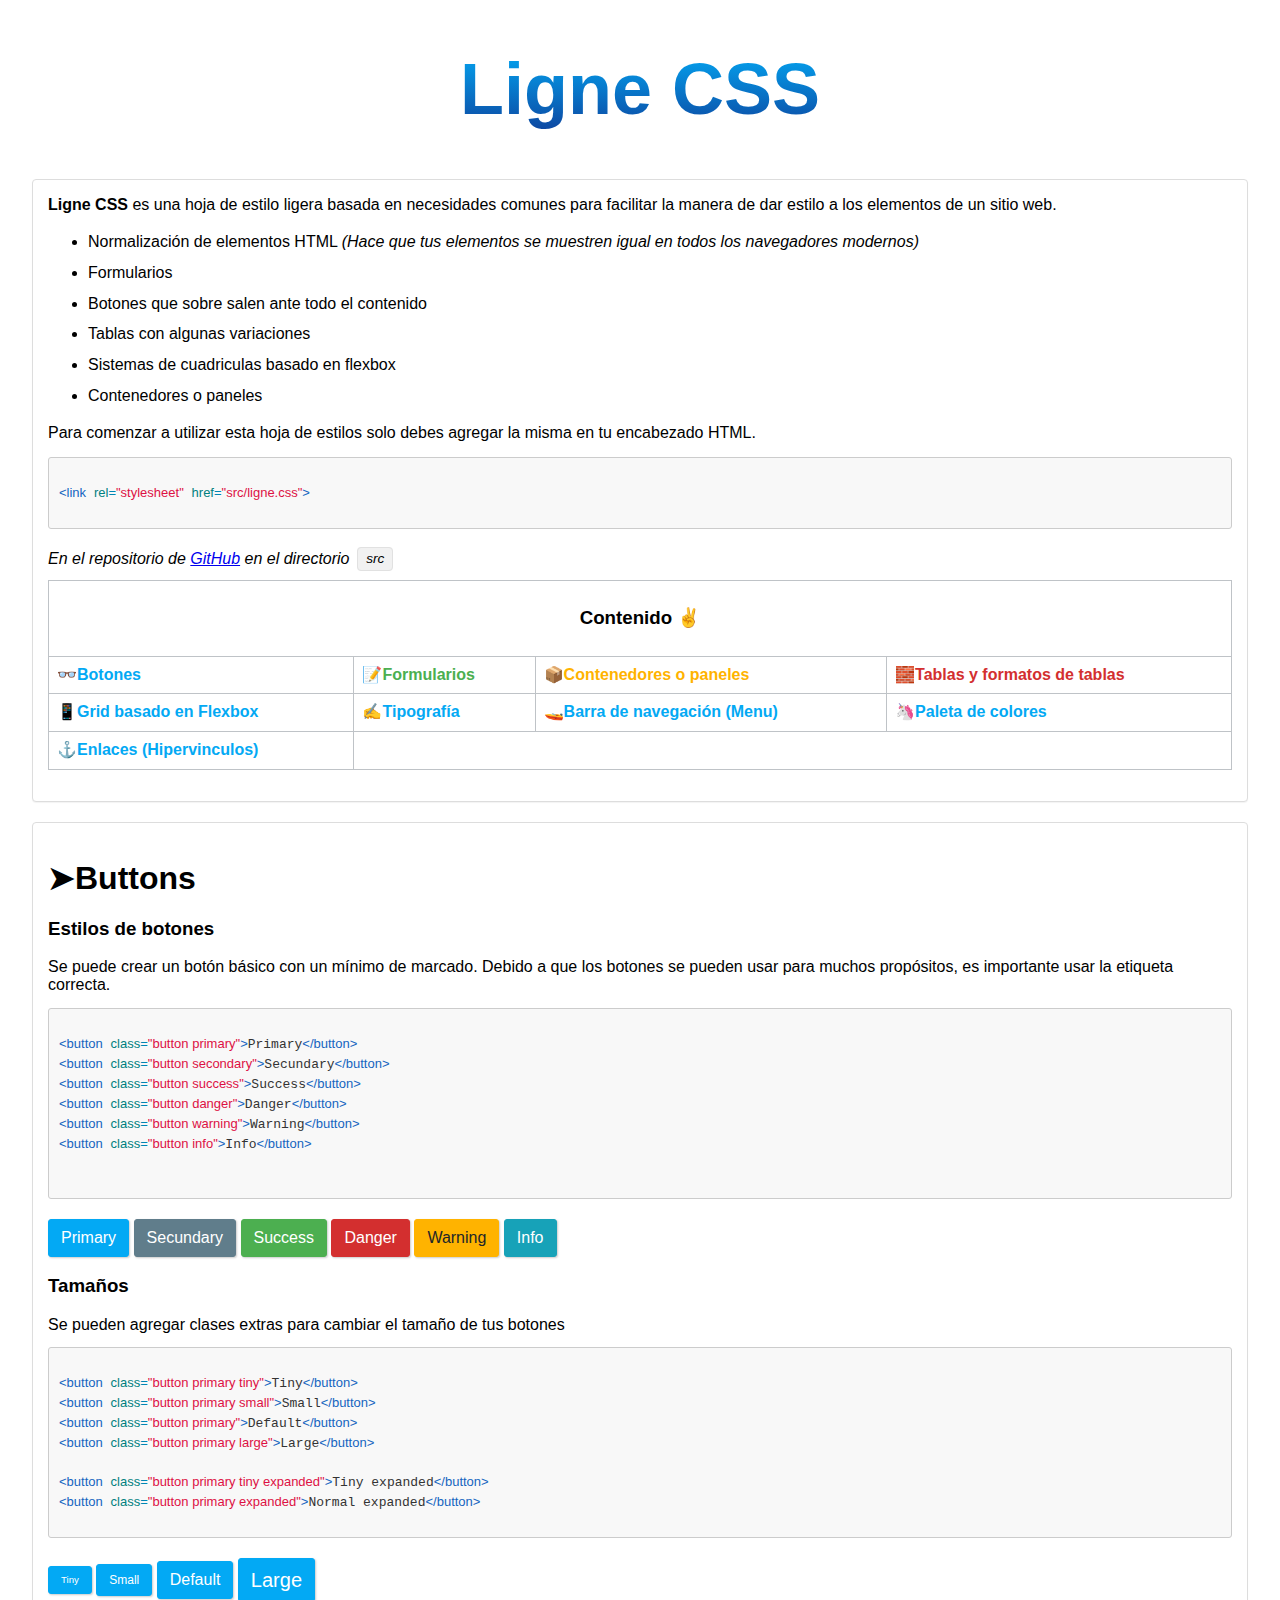
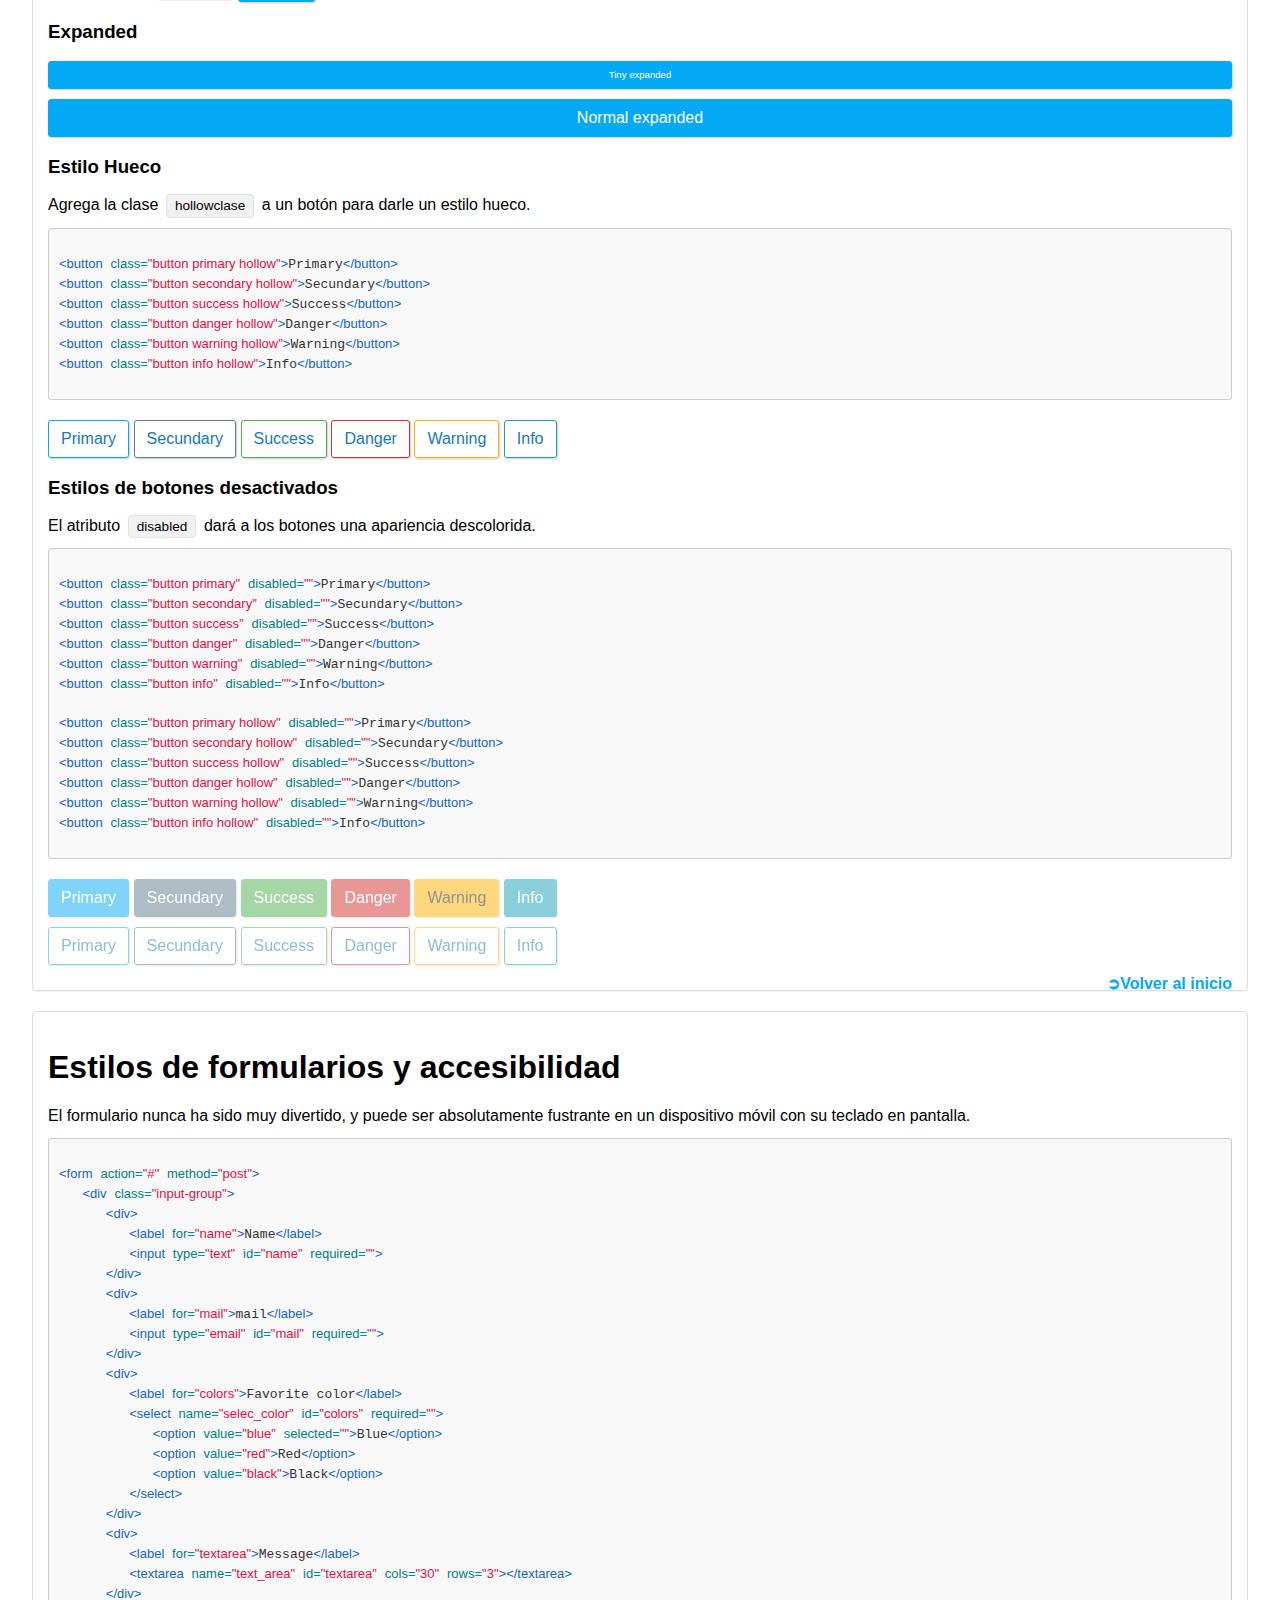
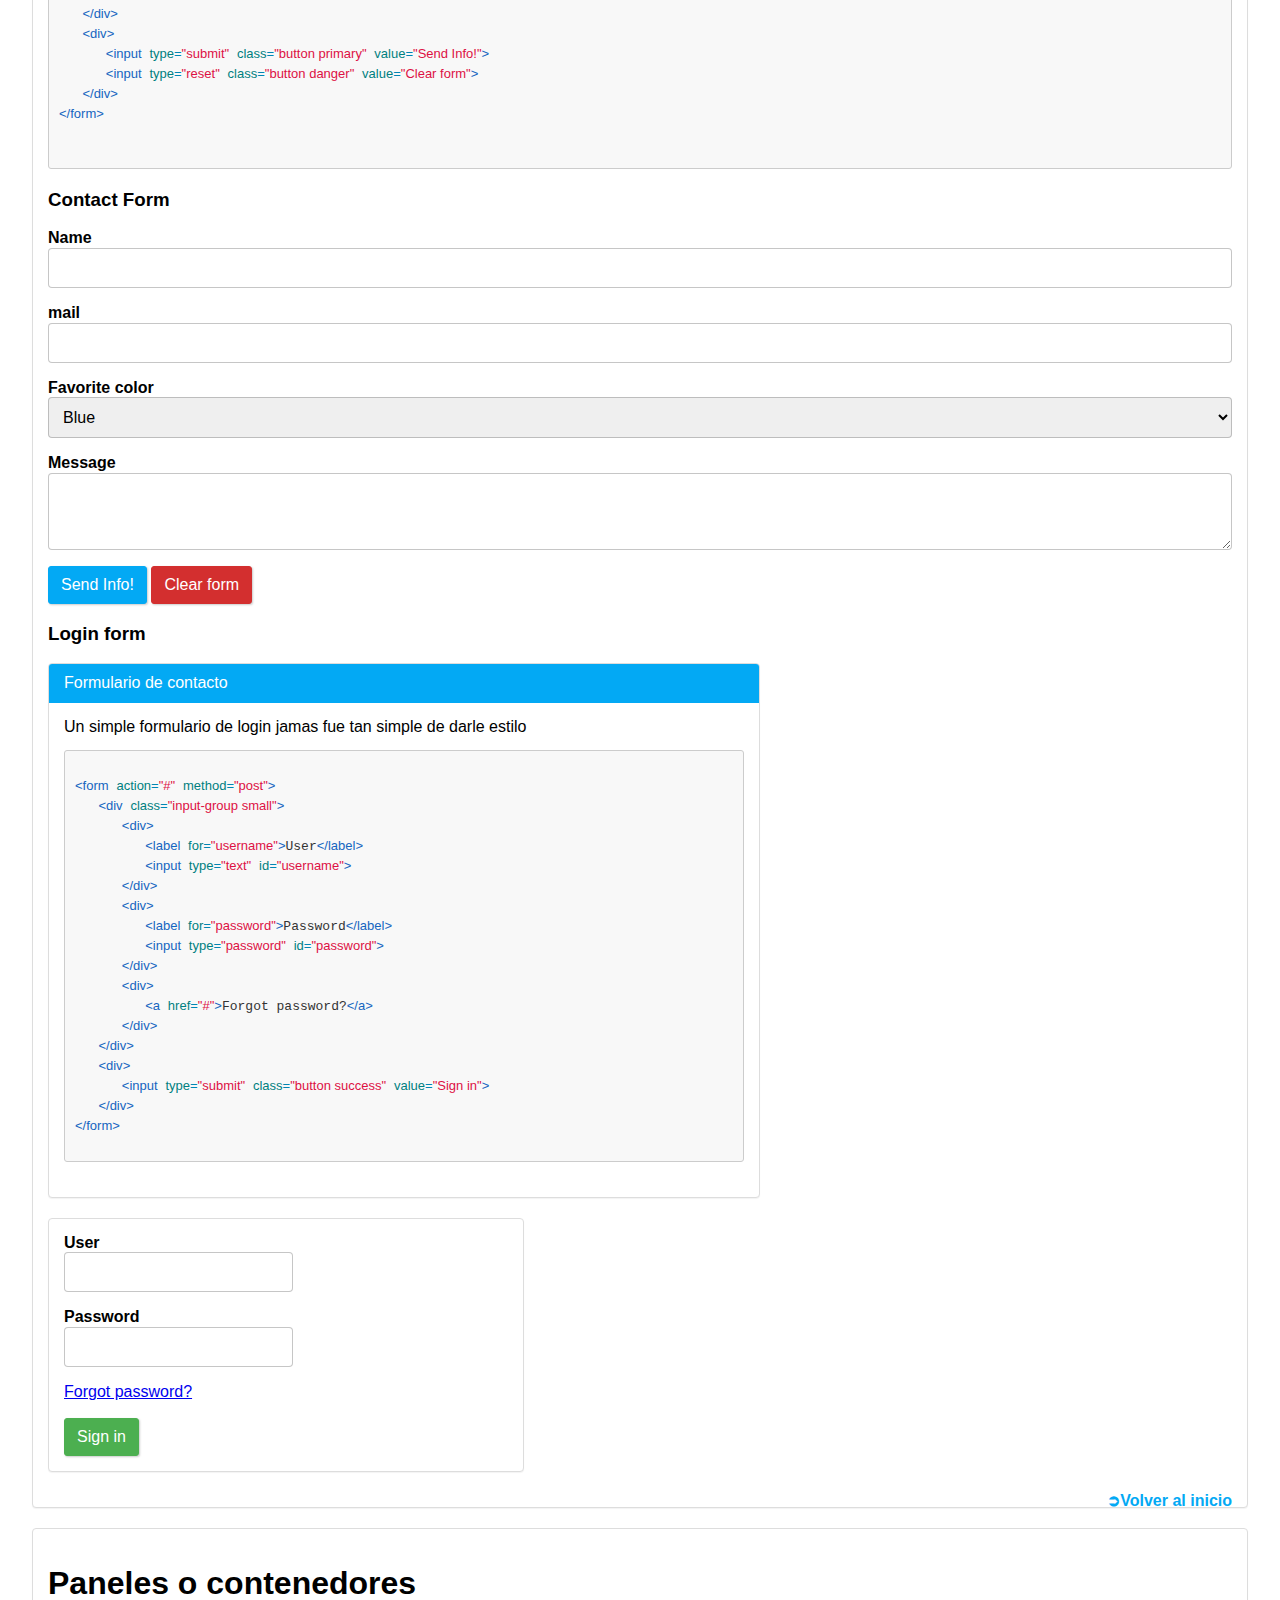
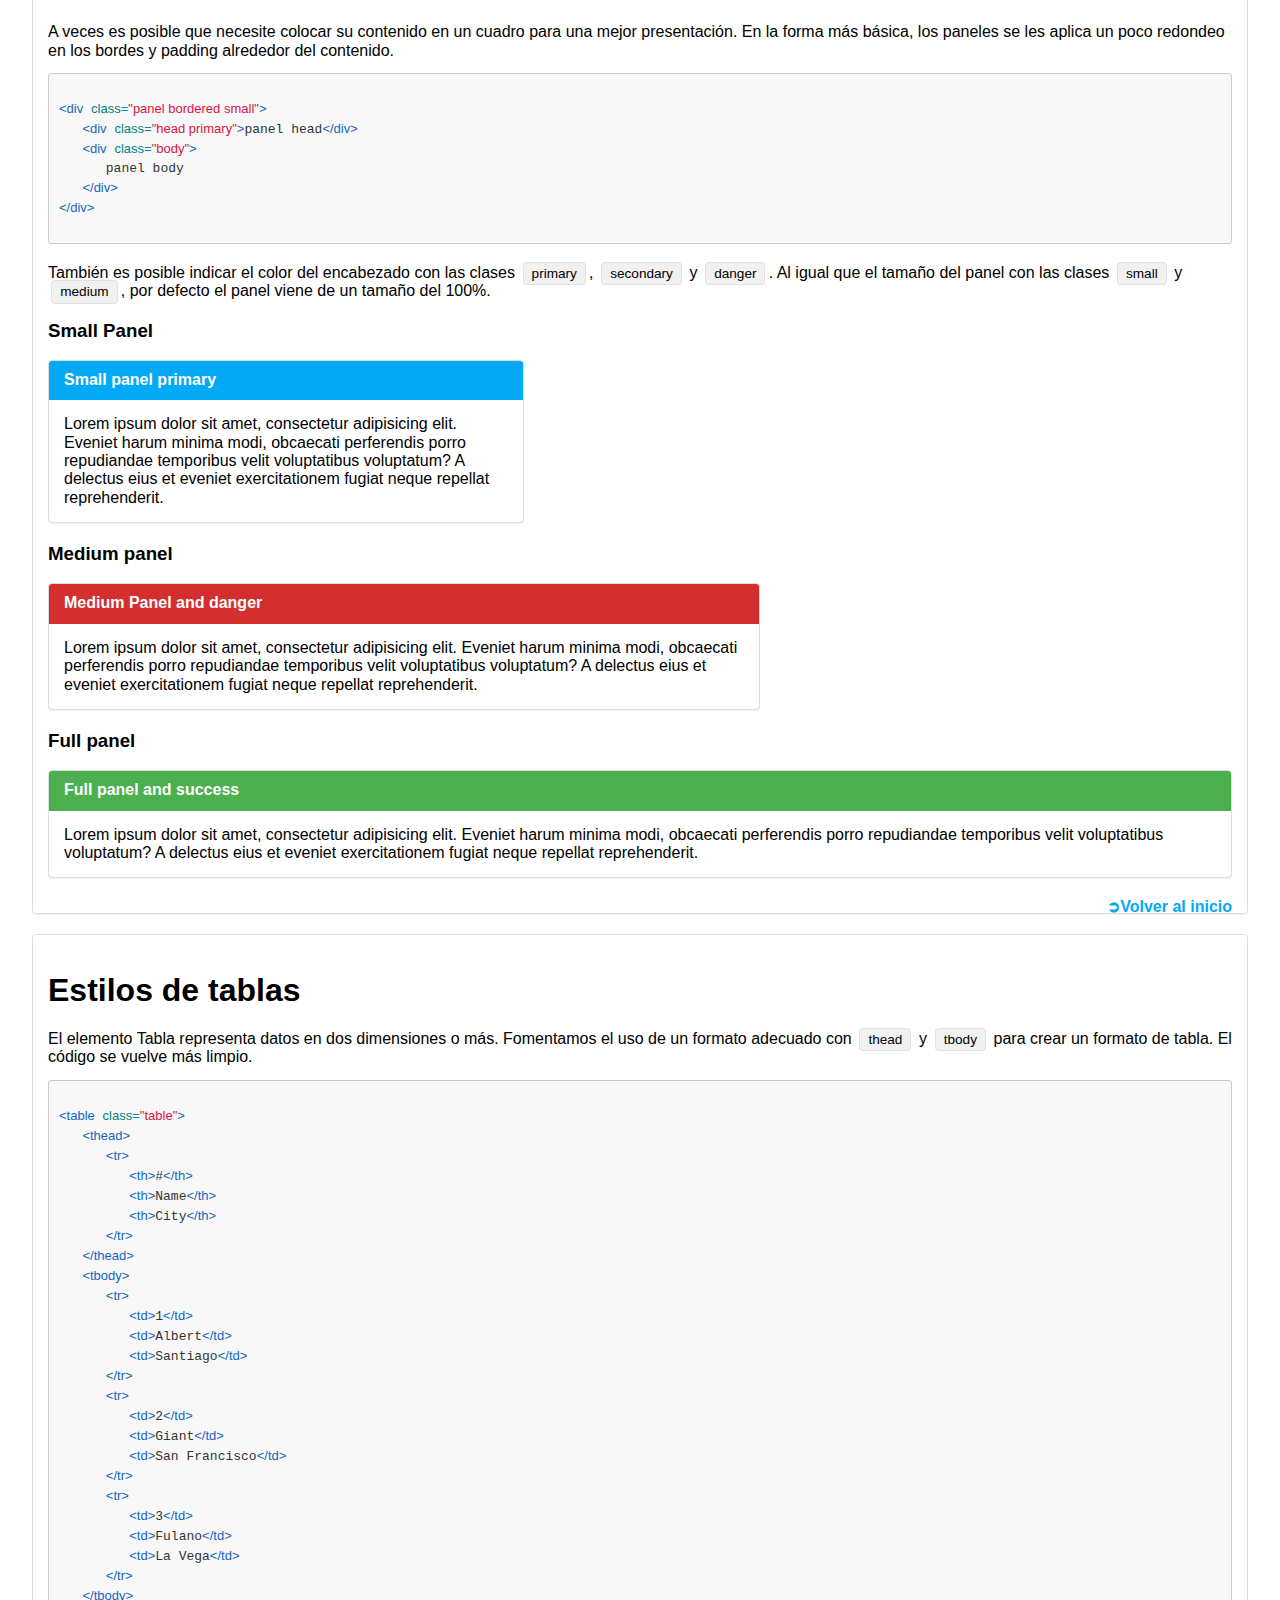
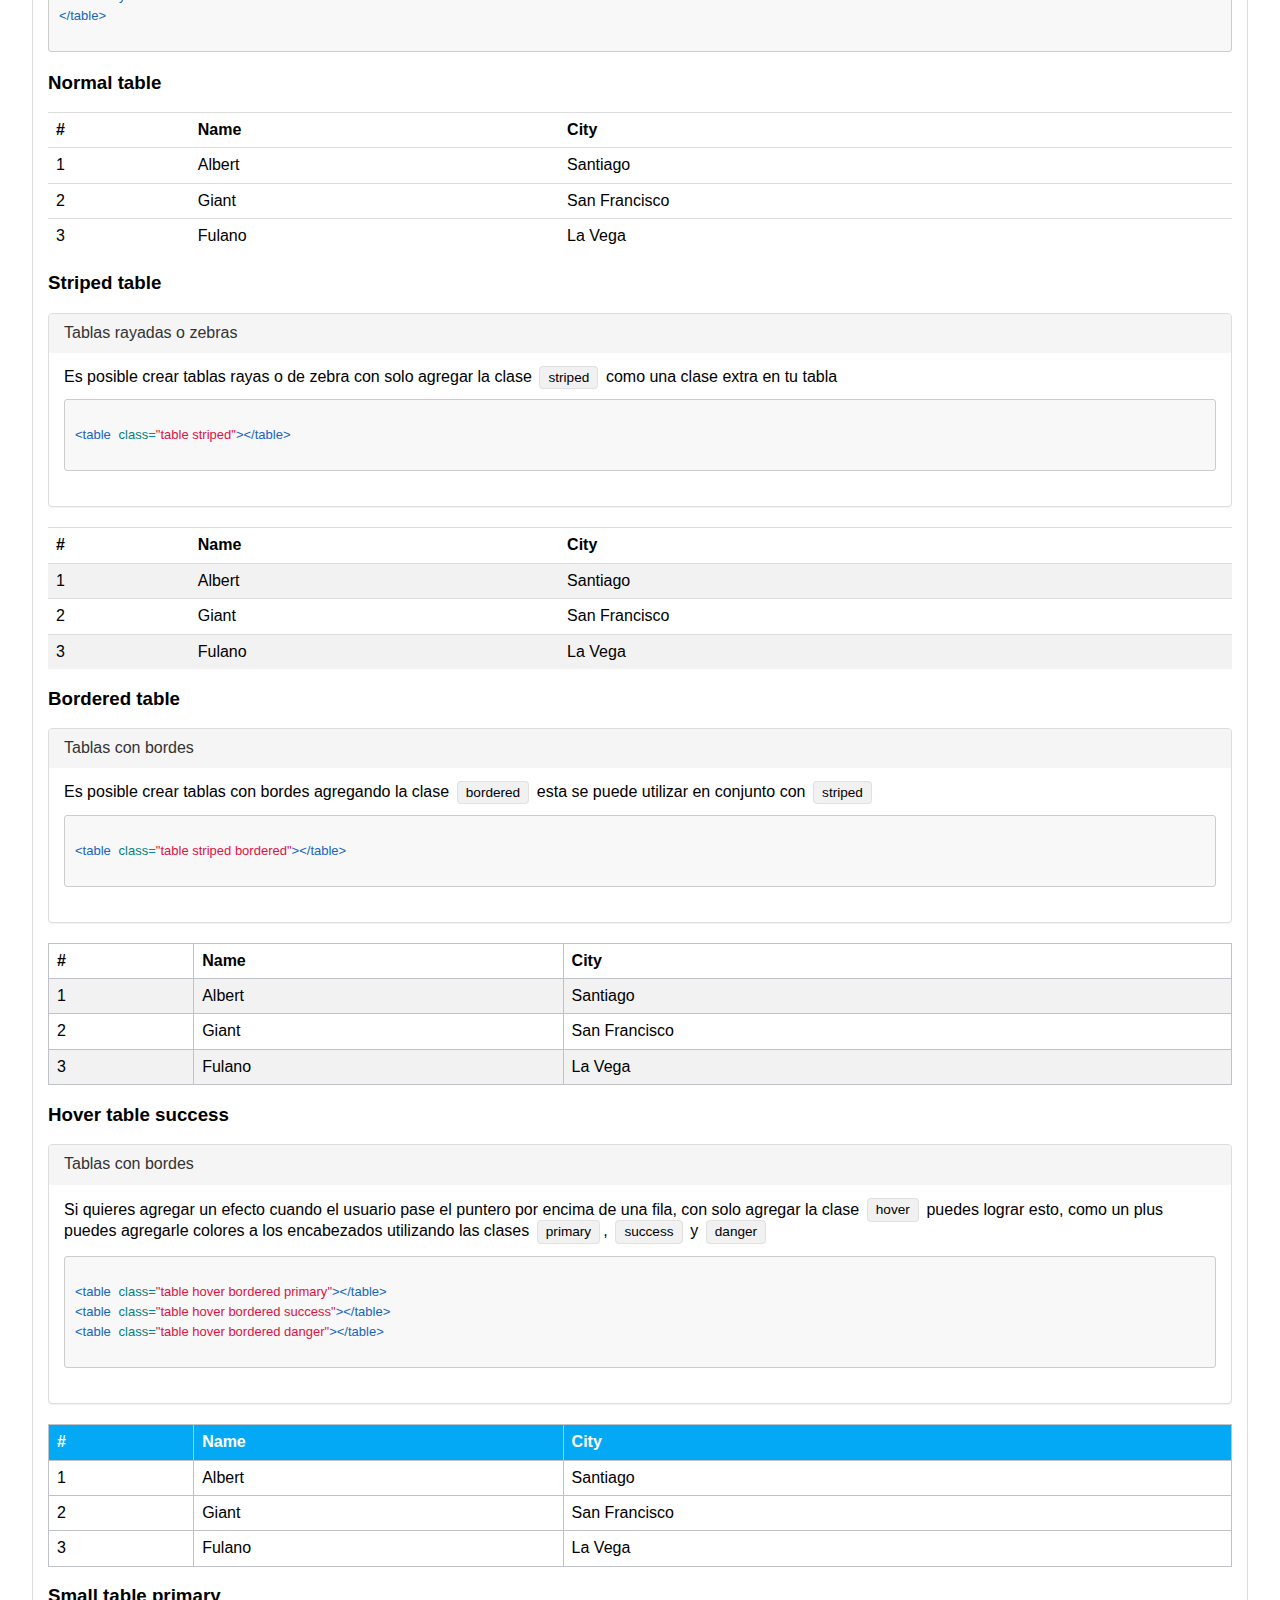
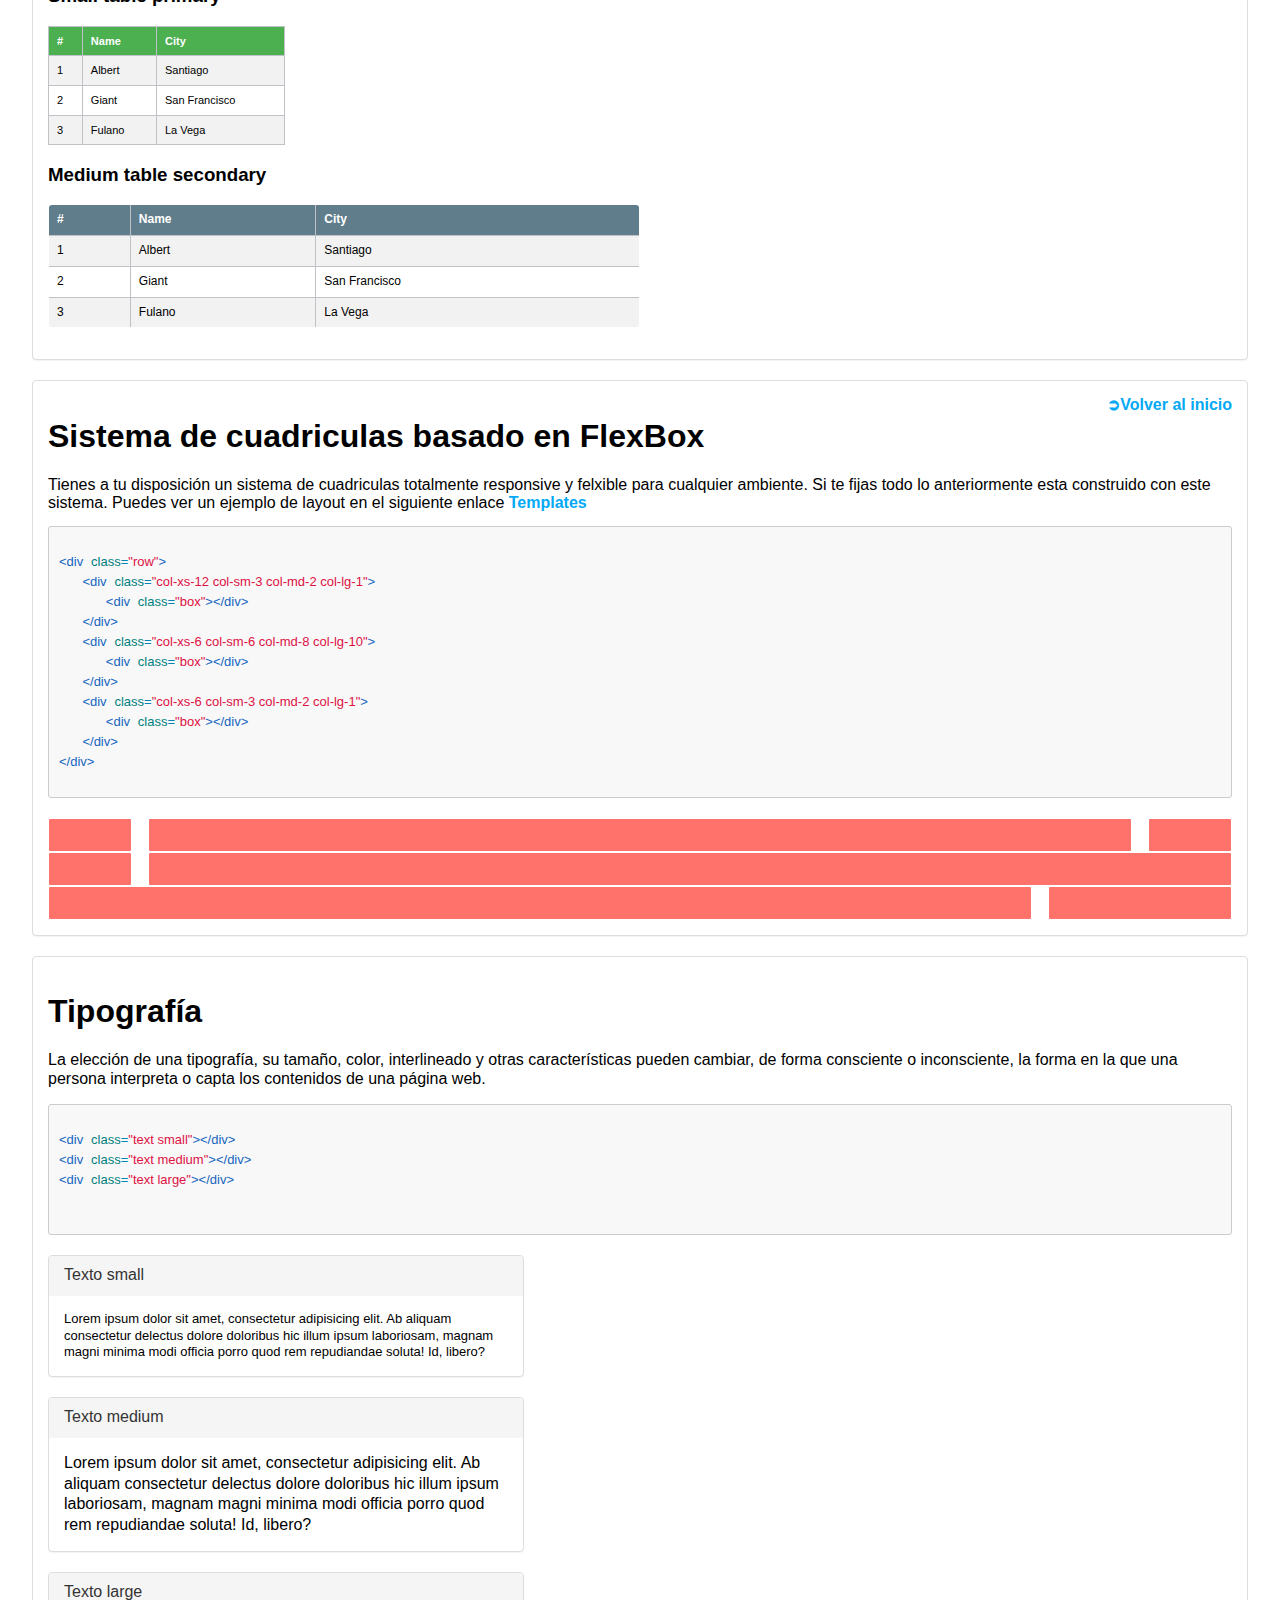
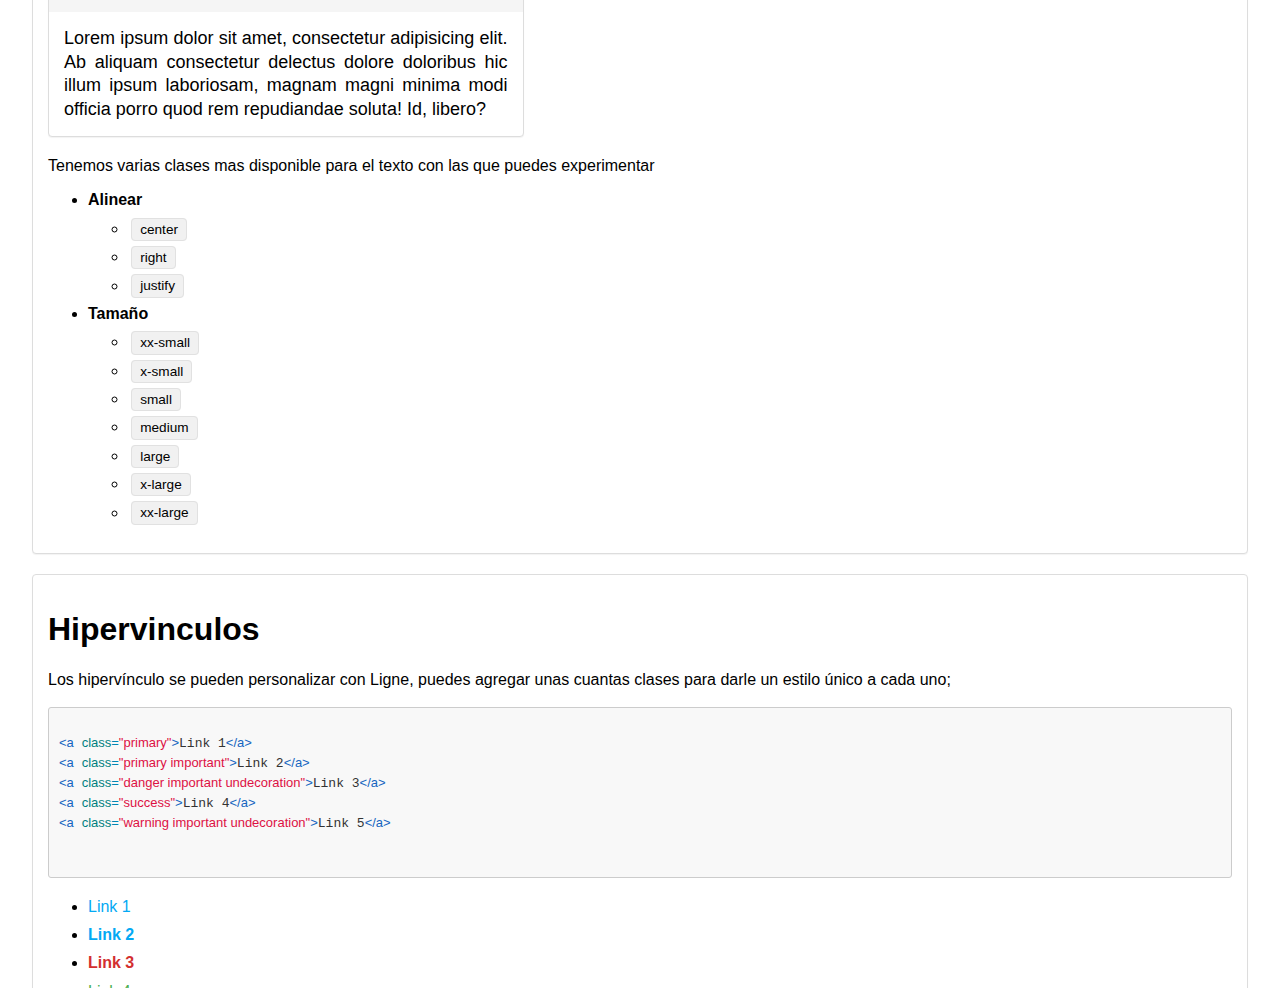
<file: index.html>
<!DOCTYPE html>
<html lang="es">
<head>
    <meta name="viewport" content="width=device-width, initial-scale=0.5">
    <meta charset="UTF-8">
    <title>Ligne CSS</title>
    <link rel="stylesheet" href="src/ligne.css?v1.3">
    <!-- Rainbow -->
    <link rel="stylesheet" href="extra/style.css">
    <script src="extra/rainbow-custom.min.js"></script>
    <script src="extra/html.js"></script>
    <style>
        /*Esto es solo para la demo, no se incluye en la libreria y tampoco es necesario hacerlo*/

        * {
            font-family: Verdana,sans-serif;
        }
        div.margin{
            margin: 10px auto;
        }
        .demo1grid .box,.box-row {
            position: relative;
            box-sizing: border-box;
            min-height: 1rem;
            margin-bottom: 0;
            background: #ff726b;
            border: 1px solid #FFF;
            border-radius: 2px;
            overflow: hidden;
            text-align: center;
            color: #fff;
        }
        .demo1grid .box-row {
            margin-bottom: 1rem;
        }
        .demo1grid .box, .box-row {
            padding: 1rem;
        }
        a.credit,a.credit:visited,a.credit:hover{
            color: tomato;
            text-decoration: none;
            font-weight: bold;
        }
        ul li{
            margin: 10px auto;
        }
    </style>
</head>
<body>
<div class="container">
    <div class="row center-lg">
        <div class="col-lg-12">
            <div class="box">
                <h1 class="gradient">Ligne CSS</h1>
            </div>
        </div>
    </div>
    <div class="panel bordered">
        <div class="body text medium">
            <strong>Ligne CSS</strong> es una hoja de estilo ligera basada en necesidades comunes para facilitar la manera de dar estilo a los elementos de un sitio web.
            <ul>
                <li>
                    Normalización de elementos HTML <em>(Hace que tus elementos se muestren igual en todos los navegadores modernos)</em>
                </li>
                <li>
                    Formularios
                </li>
                <li>
                    Botones que sobre salen ante todo el contenido
                </li>
                <li>
                    Tablas con algunas variaciones
                </li>
                <li>
                    Sistemas de cuadriculas basado en flexbox
                </li>
                <li>
                    Contenedores o paneles
                </li>
            </ul>
            <div>
                Para comenzar a utilizar esta hoja de estilos solo debes agregar la misma en tu encabezado HTML.
                <pre>
<code data-language="html">
<link rel="stylesheet" href="src/ligne.css">
</code>
</pre>
                <em>En el repositorio de <a href="https://github.com/itsalb3rt/lignecss">GitHub</a> en el directorio <span class="code">src</span></em>
            </div>
            <div id="content_table" class="margin">
                <table class="table bordered">
                    <thead>
                    <th colspan="7" class="text center"><h3>Contenido &#9996;</h3></th>
                    </thead>
                    <tbody>
                    <tr>
                        <td><a href="#buttons_example" class="primary undecoration important">👓Botones</a></td>
                        <td><a href="#form_example" class="success undecoration important">📝Formularios</a></td>
                        <td><a href="#panels_example" class="warning undecoration important">📦Contenedores o paneles</a></td>
                        <td><a href="#table_example"class="danger undecoration important">🧱Tablas y formatos de tablas</a></td>
                    </tr>
                    <tr>
                        <td><a href="#grid_example"class="primary undecoration important">📱Grid basado en Flexbox</a></td>
                        <td><a href="#tipografia"class="primary undecoration important">&Tab;&#9997;Tipografía</a></td>
                        <td><a href="barras_navegacion.html" class="primary undecoration important">🚤Barra de navegación (Menu)</a></td>
                        <td><a href="color_palette.html" class="primary undecoration important">🦄Paleta de colores</a></td>
                    </tr>
                    <tr>
                        <td>
                            <a href="#hipervinculos" class="primary undecoration important">⚓Enlaces (Hipervinculos)</a>                            
                        </td>
                    </tr>
                    </tbody>
                </table>
            </div>
        </div>
    </div>

<!--botones-->
                <div class="panel bordered buttons">
                    <div class="body">
                        <div>
                            <h1 id="buttons_example">&#10148;Buttons</h1>
                            <div class="normal">
                                <div>
                                    <div>
                                        <h3 >Estilos de botones</h3>
                                        <div>
                                            Se puede crear un botón básico con un mínimo de marcado. Debido a que los botones se pueden usar para muchos propósitos, es importante usar la etiqueta correcta.
                                            <pre>
 <code data-language="html">
<button class="button primary">Primary</button>
<button class="button secondary">Secundary</button>
<button class="button success">Success</button>
<button class="button danger">Danger</button>
<button class="button warning">Warning</button>
<button class="button info">Info</button>
</code>
                            </pre>
                                        </div>
                                    </div>
                                </div>
                                <div>
                                    <button class="button primary">Primary</button>
                                    <button class="button secondary">Secundary</button>
                                    <button class="button success">Success</button>
                                    <button class="button danger">Danger</button>
                                    <button class="button warning">Warning</button>
                                    <button class="button info">Info</button>
                                </div>
                            </div>
                            
                            <div class="size">
                                <div >
                                    <h3 >Tamaños</h3>
                                    <div >
                                        Se pueden agregar clases extras para cambiar el tamaño de tus botones
                                        <pre>
<code data-language="html">
<button class="button primary tiny">Tiny</button>
<button class="button primary small">Small</button>
<button class="button primary">Default</button>
<button class="button primary large">Large</button>

<button class="button primary tiny expanded">Tiny expanded</button>
<button class="button primary expanded">Normal expanded</button>
</code>
</pre>
                                    </div>
                                </div>
                                <div>
                                    <div>
                                        <button class="button primary tiny">Tiny</button>
                                        <button class="button primary small">Small</button>
                                        <button class="button primary">Default</button>
                                        <button class="button primary large">Large</button>
                                    </div>
                                    <div>
                                        <h3>Expanded</h3>
                                        <div class="margin">
                                            <button class="button primary tiny expanded">Tiny expanded</button>
                                        </div>
                                        <div class="margin">
                                            <button class="button primary expanded">Normal expanded</button>
                                        </div>
                                    </div>
                                </div>
                            </div>
                            
                            <div class="hollowbuttons">
                                <div>
                                    <h3>Estilo Hueco</h3>
                                    <div>
                                        Agrega la clase <span class="code">hollowclase</span> a un botón para darle un estilo hueco.
                                        <pre>
<code data-language="html">
<button class="button primary hollow">Primary</button>
<button class="button secondary hollow">Secundary</button>
<button class="button success hollow">Success</button>
<button class="button danger hollow">Danger</button>
<button class="button warning hollow">Warning</button>
<button class="button info hollow">Info</button>
</code>
</pre>
                                    </div>
                                </div>
                                <div>
                                    <button class="button primary hollow">Primary</button>
                                    <button class="button secondary hollow">Secundary</button>
                                    <button class="button success hollow">Success</button>
                                    <button class="button danger hollow">Danger</button>
                                    <button class="button warning hollow">Warning</button>
                                    <button class="button info hollow">Info</button>
                                </div>
                            </div>

                            <div class="disabledbuttons">
                                <div>
                                    <h3>Estilos de botones desactivados</h3>
                                    <div >
                                        El atributo <span class="code">disabled</span> dará a los botones una apariencia descolorida.
                                        <pre>
<code data-language="html">
<button class="button primary" disabled>Primary</button>
<button class="button secondary" disabled>Secundary</button>
<button class="button success" disabled>Success</button>
<button class="button danger" disabled>Danger</button>
<button class="button warning" disabled>Warning</button>
<button class="button info" disabled>Info</button>

<button class="button primary hollow" disabled>Primary</button>
<button class="button secondary hollow" disabled>Secundary</button>
<button class="button success hollow" disabled>Success</button>
<button class="button danger hollow" disabled>Danger</button>
<button class="button warning hollow" disabled>Warning</button>
<button class="button info hollow" disabled>Info</button>
</code>
</pre>
                                    </div>
                                </div>
                                <div class="margin">
                                    <button class="button primary" disabled>Primary</button>
                                    <button class="button secondary" disabled>Secundary</button>
                                    <button class="button success" disabled>Success</button>
                                    <button class="button danger" disabled>Danger</button>
                                    <button class="button warning" disabled>Warning</button>
                                    <button class="button info" disabled>Info</button>
                                </div>
                                <div class="margin">
                                    <button class="button primary hollow" disabled>Primary</button>
                                    <button class="button secondary hollow" disabled>Secundary</button>
                                    <button class="button success hollow" disabled>Success</button>
                                    <button class="button danger hollow" disabled>Danger</button>
                                    <button class="button warning hollow" disabled>Warning</button>
                                    <button class="button info hollow" disabled>Info</button>
                                </div>
                            </div>
                            <div class="right">
                                <a href="#content_table" class="primary undecoration important">&#10162;Volver al inicio</a>
                            </div>
                        </div>
                    </div>
                </div>

<!--formularios-->
                <div id="form_example" class="panel bordered form-examples">
                    <div class="body">
                        <div>
                            <div>
                                <h1 >Estilos de formularios y accesibilidad</h1>
                                <div>
                                    El formulario nunca ha sido muy divertido, y puede ser absolutamente fustrante en un dispositivo móvil con su teclado en pantalla.
                                    <pre>
                                <code data-language="html">
<form action="#" method="post">
   <div class="input-group">
      <div>
         <label for="name">Name</label>
         <input type="text" id="name" required>
      </div>
      <div>
         <label for="mail">mail</label>
         <input type="email" id="mail" required>
      </div>
      <div>
         <label for="colors">Favorite color</label>
         <select name="selec_color" id="colors" required>
            <option value="blue" selected>Blue</option>
            <option value="red">Red</option>
            <option value="black">Black</option>
         </select>
      </div>
      <div>
         <label for="textarea">Message</label>
         <textarea name="text_area" id="textarea" cols="30" rows="3"></textarea>
      </div>
   </div>
   <div>
      <input type="submit" class="button primary" value="Send Info!">
      <input type="reset" class="button danger" value="Clear form">
   </div>
</form>
                                </code>
                            </pre>
                                </div>
                            </div>
                            <div class="form1">
                                <h3>Contact Form</h3>
                                <form action="#" method="post">
                                    <div class="input-group">
                                        <div>
                                            <label for="name">Name</label>
                                            <input type="text" id="name" required>
                                        </div>
                                        <div>
                                            <label for="mail">mail</label>
                                            <input type="email" id="mail" required>
                                        </div>
                                        <div>
                                            <label for="colors">Favorite color</label>
                                            <select name="selec_color" id="colors" required>
                                                <option value="blue" selected>Blue</option>
                                                <option value="red">Red</option>
                                                <option value="black">Black</option>
                                            </select>
                                        </div>
                                        <div>
                                            <label for="textarea">Message</label>
                                            <textarea name="text_area" id="textarea" cols="30" rows="3"></textarea>
                                        </div>
                                    </div>
                                    <div>
                                        <input type="submit" class="button primary" value="Send Info!">
                                        <input type="reset" class="button danger" value="Clear form">
                                    </div>
                                </form>
                            </div>
                            <div class="form2">
                                <h3>Login form</h3>
                                <div class="panel bordered medium">
                                    <div class="head primary">Formulario de contacto</div>
                                    <div class="body">
                                        Un simple formulario de login jamas fue tan simple de darle estilo
                                        <pre>
<code data-language="html">
<form action="#" method="post">
   <div class="input-group small">
      <div>
         <label for="username">User</label>
         <input type="text" id="username">
      </div>
      <div>
         <label for="password">Password</label>
         <input type="password" id="password">
      </div>
      <div>
         <a href="#">Forgot password?</a>
      </div>
   </div>
   <div>
      <input type="submit" class="button success" value="Sign in">
   </div>
</form>
</code>
</pre>
                                    </div>
                                </div>
                                <div class="panel bordered small">
                                    <div class="body">
                                        <form action="#" method="post">
                                            <div class="input-group small">
                                                <div>
                                                    <label for="username">User</label>
                                                    <input type="text" id="username">
                                                </div>
                                                <div>
                                                    <label for="password">Password</label>
                                                    <input type="password" id="password">
                                                </div>
                                                <div>
                                                    <a href="#">Forgot password?</a>
                                                </div>
                                            </div>
                                            <div>
                                                <input type="submit" class="button success" value="Sign in">
                                            </div>
                                        </form>
                                    </div>
                                </div>
                                <div class="right">
                                    <a href="#content_table" class="primary undecoration important">&#10162;Volver al inicio</a>
                                </div>
                            </div>
                        </div>
                    </div>
                </div>

<!--paneles y contenedores-->
                <div id="panels_example" class="panel bordered panels">
                    <div class="body">
                        <div>
                            <div>
                                <h1 >Paneles o contenedores</h1>
                                <div>
                                    A veces es posible que necesite colocar su contenido en un cuadro para una mejor presentación. En la forma más básica, los paneles se les aplica un poco redondeo en los bordes y padding alrededor del contenido.
                                    <pre>
<code data-language="html">
<div class="panel bordered small">
   <div class="head primary">panel head</div>
   <div class="body">
      panel body
   </div>
</div>
</code>
</pre>
                                    También es posible indicar el color del encabezado con las clases <span class="code">primary</span>, <span class="code">secondary</span> y <span class="code">danger</span>. Al igual que el tamaño del panel con las clases <span class="code">small</span> y <span class="code">medium</span>, por defecto el panel viene de un tamaño del 100%.
                                </div>
                            </div>
                            <h3>Small Panel</h3>
                            <div>
                                <div class="panel bordered small">
                                    <div class="head primary"><strong>Small panel primary</strong></div>
                                    <div class="body">
                                        Lorem ipsum dolor sit amet, consectetur adipisicing elit. Eveniet harum minima modi, obcaecati perferendis porro repudiandae temporibus velit voluptatibus voluptatum? A delectus eius et eveniet exercitationem fugiat neque repellat reprehenderit.
                                    </div>
                                </div>
                            </div>
                            <h3>Medium panel</h3>
                            <div>
                                <div class="panel bordered medium">
                                    <div class="head danger"><strong>Medium Panel and danger</strong></div>
                                    <div class="body">
                                        Lorem ipsum dolor sit amet, consectetur adipisicing elit. Eveniet harum minima modi, obcaecati perferendis porro repudiandae temporibus velit voluptatibus voluptatum? A delectus eius et eveniet exercitationem fugiat neque repellat reprehenderit.
                                    </div>
                                </div>
                            </div>
                            <h3>Full panel</h3>
                            <div>
                                <div class="panel bordered">
                                    <div class="head success"><strong>Full panel and success</strong></div>
                                    <div class="body">
                                        Lorem ipsum dolor sit amet, consectetur adipisicing elit. Eveniet harum minima modi, obcaecati perferendis porro repudiandae temporibus velit voluptatibus voluptatum? A delectus eius et eveniet exercitationem fugiat neque repellat reprehenderit.
                                    </div>
                                </div>
                            </div>
                            <div class="right">
                                <a href="#content_table" class="primary undecoration important">&#10162;Volver al inicio</a>
                            </div>
                        </div>
                    </div>
                </div>

<!--tablas-->
                <div id="table_example" class="panel bordered table_examples">
                    <div class="body">
                            <div class="">
                                <div>
                                    <h1>Estilos de tablas</h1>
                                    <div>
                                        El elemento Tabla representa datos en dos dimensiones o más. Fomentamos el uso de un formato adecuado con <span class="code">thead</span> y <span class="code">tbody</span> para crear un formato de tabla. El código se vuelve más limpio.
                                        <pre>
<code data-language="html">
<table class="table">
   <thead>
      <tr>
         <th>#</th>
         <th>Name</th>
         <th>City</th>
      </tr>
   </thead>
   <tbody>
      <tr>
         <td>1</td>
         <td>Albert</td>
         <td>Santiago</td>
      </tr>
      <tr>
         <td>2</td>
         <td>Giant</td>
         <td>San Francisco</td>
      </tr>
      <tr>
         <td>3</td>
         <td>Fulano</td>
         <td>La Vega</td>
      </tr>
   </tbody>
</table>
</code>
</pre>
                                    </div>
                                </div>
                                <h3>Normal table</h3>
                                <div class="table1">
                                    <table class="table">
                                        <thead>
                                        <tr>
                                            <th>#</th>
                                            <th>Name</th>
                                            <th>City</th>
                                        </tr>
                                        </thead>
                                        <tbody>
                                        <tr>
                                            <td>1</td>
                                            <td>Albert</td>
                                            <td>Santiago</td>
                                        </tr>
                                        <tr>
                                            <td>2</td>
                                            <td>Giant</td>
                                            <td>San Francisco</td>
                                        </tr>
                                        <tr>
                                            <td>3</td>
                                            <td>Fulano</td>
                                            <td>La Vega</td>
                                        </tr>
                                        </tbody>
                                    </table>
                                </div>
                                <h3>Striped table</h3>
                                <div class="panel bordered">
                                    <div class="head">Tablas rayadas o zebras</div>
                                    <div class="body">
                                        Es posible crear tablas rayas o de zebra con solo agregar la clase <span class="code">striped</span> como una clase extra en tu tabla
                                        <pre>
<code data-language="html">
<table class="table striped"></table>
</code>
</pre>
                                    </div>
                                </div>
                                <div class="table2">
                                    <table class="table striped">
                                        <thead>
                                        <tr>
                                            <th>#</th>
                                            <th>Name</th>
                                            <th>City</th>
                                        </tr>
                                        </thead>
                                        <tbody>
                                        <tr>
                                            <td>1</td>
                                            <td>Albert</td>
                                            <td>Santiago</td>
                                        </tr>
                                        <tr>
                                            <td>2</td>
                                            <td>Giant</td>
                                            <td>San Francisco</td>
                                        </tr>
                                        <tr>
                                            <td>3</td>
                                            <td>Fulano</td>
                                            <td>La Vega</td>
                                        </tr>

                                        </tbody>
                                    </table>
                                </div>
                                <h3>Bordered table</h3>
                                <div class="panel bordered">
                                    <div class="head">Tablas con bordes</div>
                                    <div class="body">
                                        Es posible crear tablas con bordes agregando la clase <span class="code">bordered</span> esta se puede utilizar en conjunto con <span class="code">striped</span>
                                        <pre>
<code data-language="html">
<table class="table striped bordered"></table>
</code>
</pre>
                                    </div>
                                </div>
                                <div class="table3">
                                    <table class="table striped bordered">
                                        <thead>
                                        <tr>
                                            <th>#</th>
                                            <th>Name</th>
                                            <th>City</th>
                                        </tr>
                                        </thead>
                                        <tbody>
                                        <tr>
                                            <td>1</td>
                                            <td>Albert</td>
                                            <td>Santiago</td>
                                        </tr>
                                        <tr>
                                            <td>2</td>
                                            <td>Giant</td>
                                            <td>San Francisco</td>
                                        </tr>
                                        <tr>
                                            <td>3</td>
                                            <td>Fulano</td>
                                            <td>La Vega</td>
                                        </tr>

                                        </tbody>
                                    </table>
                                </div>
                                <h3>Hover table success</h3>
                                <div class="panel bordered">
                                    <div class="head">Tablas con bordes</div>
                                    <div class="body text">
                                        Si quieres agregar un efecto cuando el usuario pase el puntero por encima de una fila, con solo agregar la clase <span class="code">hover</span> puedes lograr esto, como un plus puedes agregarle colores a los encabezados utilizando las clases <span class="code">primary</span>, <span class="code">success</span> y <span class="code">danger</span>
                                        <pre>
<code data-language="html">
<table class="table hover bordered primary"></table>
<table class="table hover bordered success"></table>
<table class="table hover bordered danger"></table>
</code>
</pre>
                                    </div>
                                </div>
                                <div class="table4">
                                    <table class="table hover bordered primary">
                                        <thead>
                                        <tr>
                                            <th>#</th>
                                            <th>Name</th>
                                            <th>City</th>
                                        </tr>
                                        </thead>
                                        <tbody>
                                        <tr>
                                            <td>1</td>
                                            <td>Albert</td>
                                            <td>Santiago</td>
                                        </tr>
                                        <tr>
                                            <td>2</td>
                                            <td>Giant</td>
                                            <td>San Francisco</td>
                                        </tr>
                                        <tr>
                                            <td>3</td>
                                            <td>Fulano</td>
                                            <td>La Vega</td>
                                        </tr>

                                        </tbody>
                                    </table>
                                </div>
                                <h3>Small table primary</h3>
                                <div class="table5">
                                    <table class="table striped bordered small success">
                                        <thead>
                                        <tr>
                                            <th>#</th>
                                            <th>Name</th>
                                            <th>City</th>
                                        </tr>
                                        </thead>
                                        <tbody>
                                        <tr>
                                            <td>1</td>
                                            <td>Albert</td>
                                            <td>Santiago</td>
                                        </tr>
                                        <tr>
                                            <td>2</td>
                                            <td>Giant</td>
                                            <td>San Francisco</td>
                                        </tr>
                                        <tr>
                                            <td>3</td>
                                            <td>Fulano</td>
                                            <td>La Vega</td>
                                        </tr>

                                        </tbody>
                                    </table>
                                </div>
                                <h3>Medium table secondary</h3>
                                <div class="table6">
                                    <table class="table striped bordered medium secondary border-radius">
                                        <thead>
                                        <tr>
                                            <th>#</th>
                                            <th>Name</th>
                                            <th>City</th>
                                        </tr>
                                        </thead>
                                        <tbody>
                                        <tr>
                                            <td>1</td>
                                            <td>Albert</td>
                                            <td>Santiago</td>
                                        </tr>
                                        <tr>
                                            <td>2</td>
                                            <td>Giant</td>
                                            <td>San Francisco</td>
                                        </tr>
                                        <tr>
                                            <td>3</td>
                                            <td>Fulano</td>
                                            <td>La Vega</td>
                                        </tr>

                                        </tbody>
                                    </table>
                                </div>
                            </div>


                    </div>
                </div>

<!--sistema grid y flexbox-->
                <div id="grid_example" class="panel bordered">
    <div class="body">
            <div class="right">
                <a href="#content_table" class="primary undecoration important">&#10162;Volver al inicio</a>
            </div>
            <div>
                <h1 >Sistema de cuadriculas basado en FlexBox</h1>
                <div>
                    Tienes a tu disposición un sistema de cuadriculas totalmente responsive y felxible para cualquier ambiente. Si te fijas todo lo anteriormente esta construido con este sistema. Puedes ver un ejemplo de layout en el siguiente enlace
                    <a href="template1.html" class="important undecoration primary">Templates</a>
                    <pre>
<code data-language="html">
<div class="row">
   <div class="col-xs-12 col-sm-3 col-md-2 col-lg-1">
      <div class="box"></div>
   </div>
   <div class="col-xs-6 col-sm-6 col-md-8 col-lg-10">
      <div class="box"></div>
   </div>
   <div class="col-xs-6 col-sm-3 col-md-2 col-lg-1">
      <div class="box"></div>
   </div>
</div>
</code>
</pre>
                </div>
            </div>
            <div class="demo1grid">
                <div class="row">
                    <div class="col-xs-12 col-sm-3 col-md-2 col-lg-1">
                        <div class="box"></div>
                    </div>
                    <div class="col-xs-6 col-sm-6 col-md-8 col-lg-10">
                        <div class="box"></div>
                    </div>
                    <div class="col-xs-6 col-sm-3 col-md-2 col-lg-1">
                        <div class="box"></div>
                    </div>
                </div>
                <div class="row">
                    <div class="col-xs-12 col-sm-3 col-md-2 col-lg-1">
                        <div class="box"></div>
                    </div>
                    <div class="col-xs-12 col-sm-9 col-md-10 col-lg-11">
                        <div class="box"></div>
                    </div>
                </div>
                <div class="row">
                    <div class="col-xs-10 col-sm-6 col-md-8 col-lg-10">
                        <div class="box"></div>
                    </div>
                    <div class="col-xs-2 col-sm-6 col-md-4 col-lg-2">
                        <div class="box"></div>
                    </div>
                </div>
            </div>
    </div>
</div>

<!--tipografia-->
    <div id="tipografia" class="panel bordered">
        <div class="body">
            <h1>Tipografía</h1>
            <p>
                La elección de una tipografía, su tamaño, color, interlineado y otras características pueden cambiar, de forma consciente o inconsciente, la forma en la que una persona interpreta o capta los contenidos de una página web.
            </p>
            <pre>
                <code data-language="html">
<div class="text small"></div>
<div class="text medium"></div>
<div class="text large"></div>
                </code>
            </pre>
            <div class="panel bordered small">
                <div class="head secondary">Texto small</div>
                <div class="body">
                    <div class="text small">
                        Lorem ipsum dolor sit amet, consectetur adipisicing elit. Ab aliquam consectetur delectus dolore doloribus hic illum ipsum laboriosam, magnam magni minima modi officia porro quod rem repudiandae soluta! Id, libero?
                    </div>
                </div>
            </div>
            <div class="panel bordered small">
                <div class="head secondary">Texto medium</div>
                <div class="body">
                    <div class="text medium">
                        Lorem ipsum dolor sit amet, consectetur adipisicing elit. Ab aliquam consectetur delectus dolore doloribus hic illum ipsum laboriosam, magnam magni minima modi officia porro quod rem repudiandae soluta! Id, libero?
                    </div>
                </div>
            </div>
            <div class="panel bordered small">
                <div class="head secondary">Texto large</div>
                <div class="body">
                    <div class="text large justify">
                        Lorem ipsum dolor sit amet, consectetur adipisicing elit. Ab aliquam consectetur delectus dolore doloribus hic illum ipsum laboriosam, magnam magni minima modi officia porro quod rem repudiandae soluta! Id, libero?
                    </div>
                </div>
            </div>
            <div>
                <p>
                    Tenemos varias clases mas disponible para el texto con las que puedes experimentar
                <ul>
                <li>
                    <strong>Alinear</strong>
                <ul>
                    <li><span class="code">center</span></li>
                    <li><span class="code">right</span></li>
                    <li><span class="code">justify</span></li>
                </ul>
                </li>
                <li>
                    <strong>Tamaño</strong>
                <ul>
                    <li><span class="code">xx-small</span></li>
                    <li><span class="code">x-small</span></li>
                    <li><span class="code">small</span></li>
                    <li><span class="code">medium</span></li>
                    <li><span class="code">large</span></li>
                    <li><span class="code">x-large</span></li>
                    <li><span class="code">xx-large</span></li>
                </ul>
                </li>
            </ul>
                </p>
            </div>
        </div>
    </div>
<!-- Hipervinculos -->
<div id="hipervinculos" class="panel bordered">
    <div class="body">
        <h1>Hipervinculos</h1>
        <p class="text">
            Los hipervínculo se pueden personalizar con Ligne, puedes agregar unas cuantas clases para darle un estilo único a cada uno;        </p>
        <pre>
            <code data-language="html">
<a class="primary">Link 1</a>
<a class="primary important">Link 2</a>
<a class="danger important undecoration">Link 3</a>
<a class="success">Link 4</a>
<a class="warning important undecoration">Link 5</a>
            </code>
        </pre>
        <ul>
            <li><a class="primary">Link 1</a></li>
            <li><a class="primary important">Link 2</a></li>
            <li><a class="danger important undecoration">Link 3</a></li>
            <li><a class="success">Link 4</a></li>
            <li><a class="warning important undecoration">Link 5</a></li>
        </ul>
        <p class="text">

        </p>
    </div>
</div>
<!--pie de pagina-->
    <div class="row center-lg" style="margin: 20px auto;">
        <div class="col-lg-12">
            <div class="box">
                <a class="credit" href="https://github.com/itsalb3rt/lignecss">Albert E. Hidalgo Taveras on GitHub</a>
            </div>
        </div>
    </div>

</div>
</body>
</html>
</file>
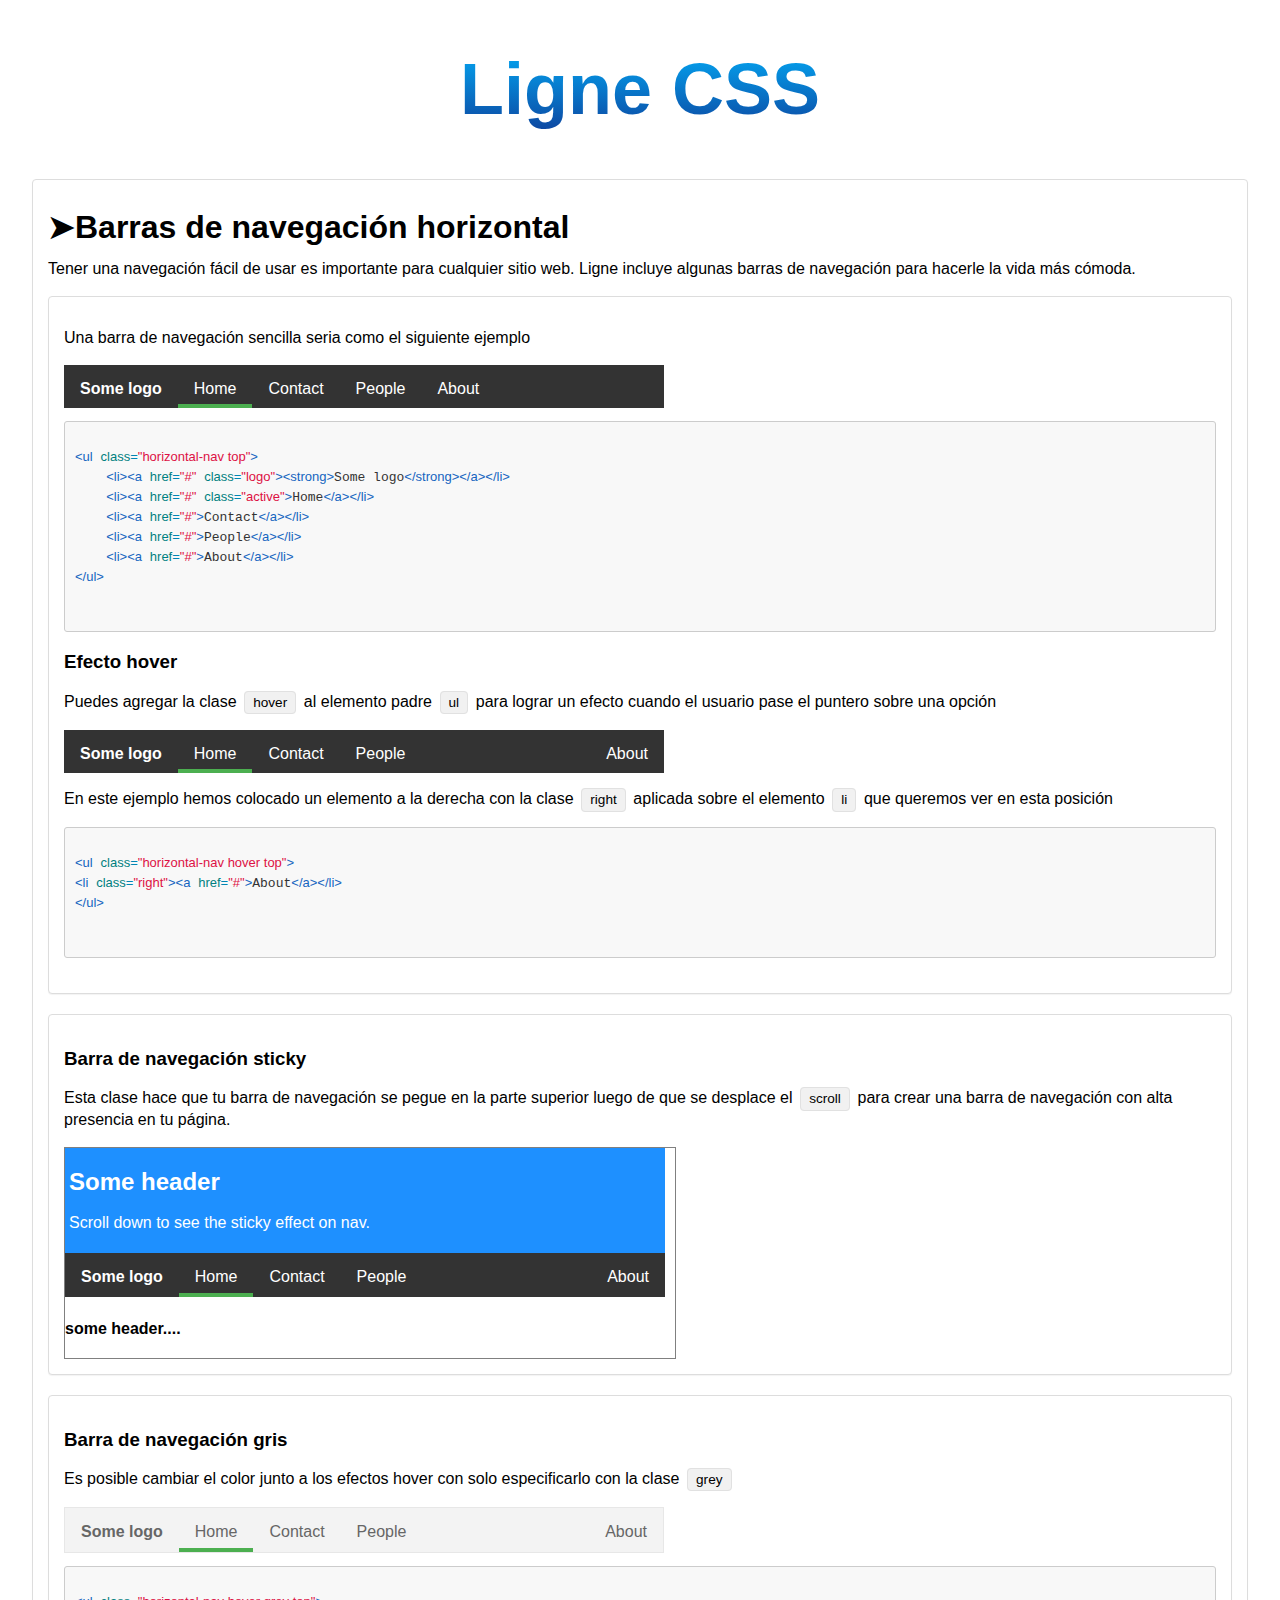
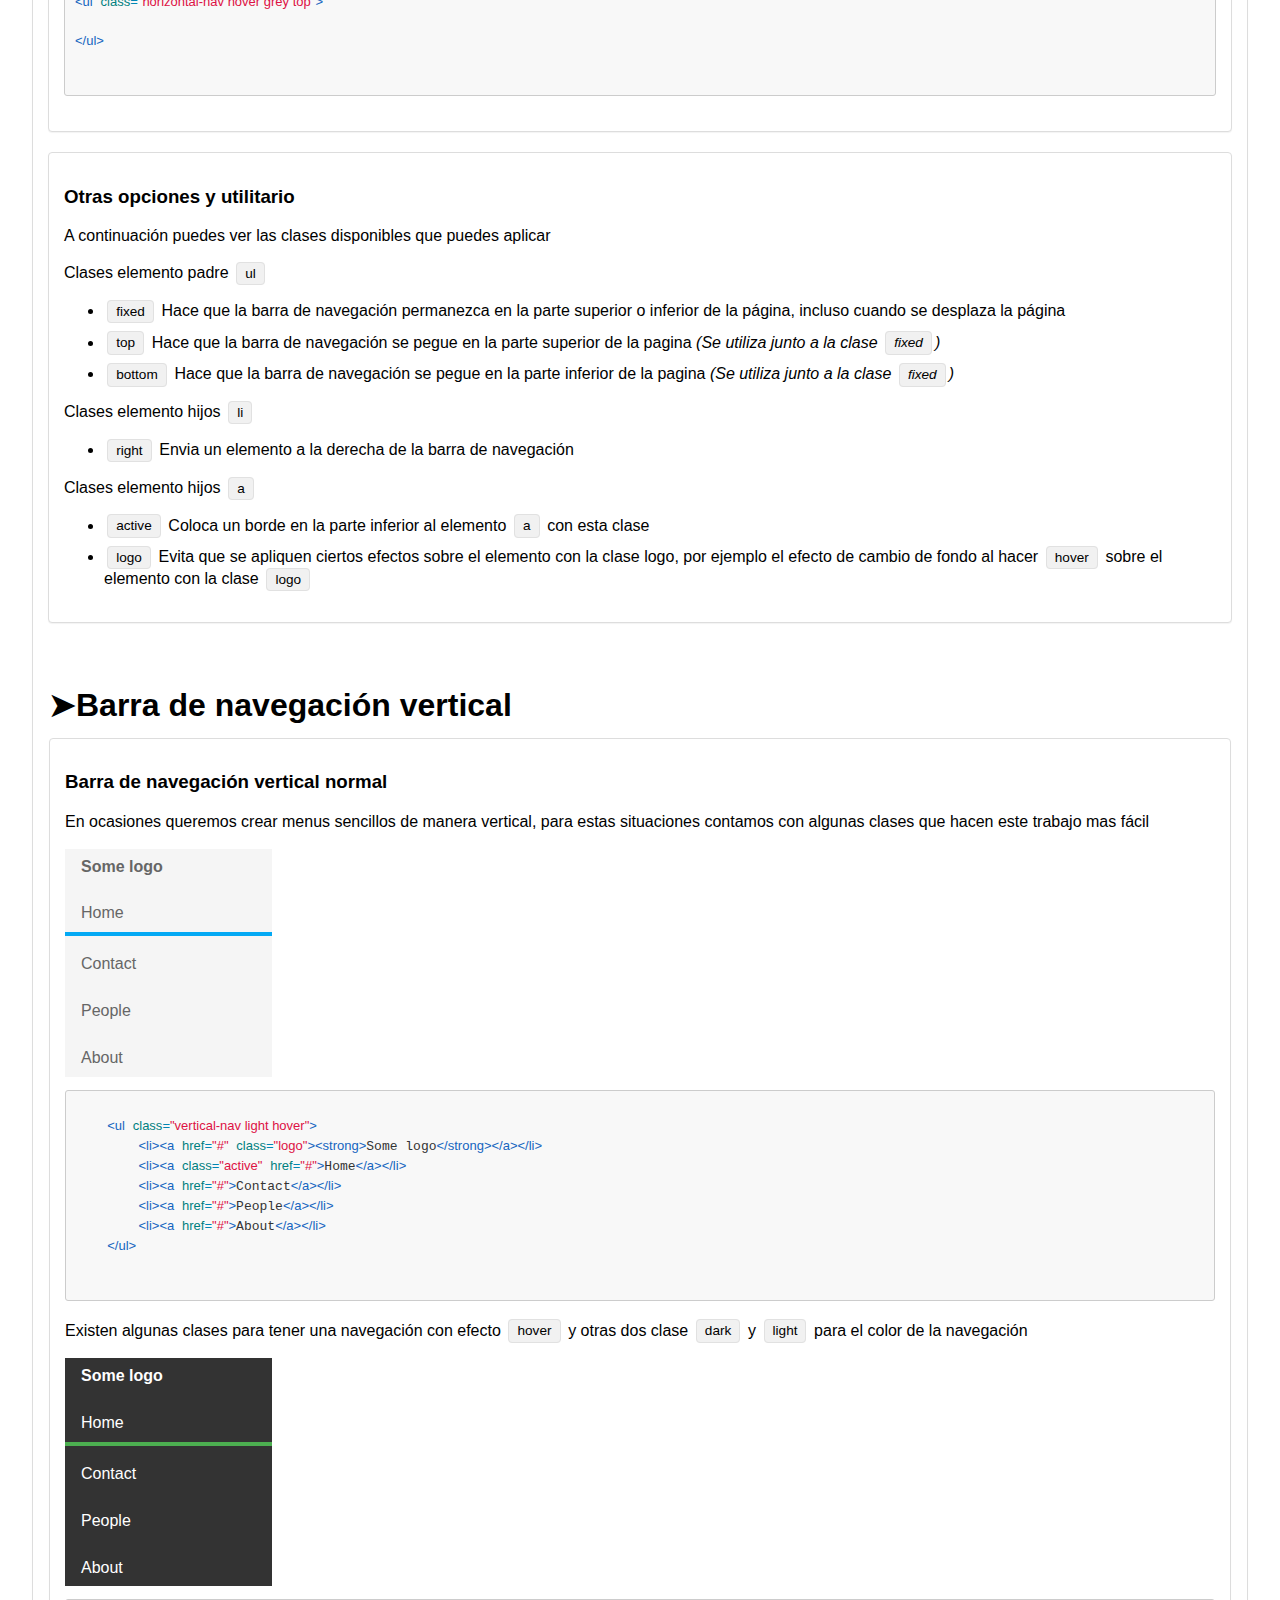
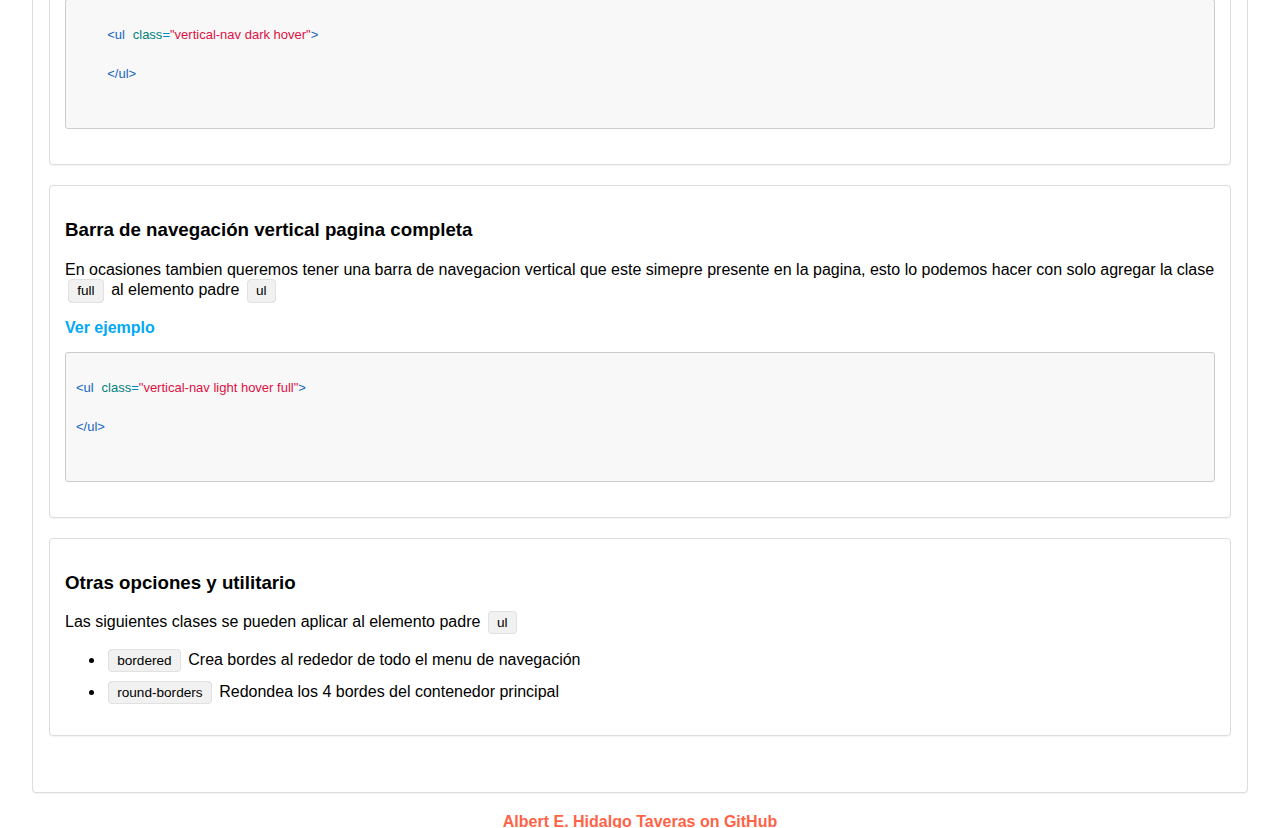
<file: barras_navegacion.html>
<!DOCTYPE html>
<html lang="en">
<head>
    <meta name="viewport" content="width=device-width, initial-scale=0.5">
    <meta charset="UTF-8">
    <title>Barras de navegación</title>
    <link rel="stylesheet" href="src/ligne.css?v1.3">
    <!-- Rainbow -->
    <link rel="stylesheet" href="extra/style.css">
    <script src="extra/rainbow-custom.min.js"></script>
    <script src="extra/html.js"></script>
    <style>
        /*Esto es solo para la demo, no se incluye en la libreria y tampoco es necesario hacerlo*/

        * {
            font-family: Verdana,sans-serif;
        }
        div.margin{
            margin: 10px auto;
        }
        .demo1grid .box,.box-row {
            position: relative;
            box-sizing: border-box;
            min-height: 1rem;
            margin-bottom: 0;
            background: #ff726b;
            border: 1px solid #FFF;
            border-radius: 2px;
            overflow: hidden;
            text-align: center;
            color: #fff;
        }
        .demo1grid .box-row {
            margin-bottom: 1rem;
        }
        .demo1grid .box, .box-row {
            padding: 1rem;
        }
        a.credit,a.credit:visited,a.credit:hover{
            color: tomato;
            text-decoration: none;
            font-weight: bold;
        }
        ul li{
            margin: 10px auto;
        }
    </style>
</head>
<body>
<div class="container">
    <div class="row center-lg">
        <div class="col-lg-12">
            <div class="box">
                <h1 class="gradient" onClick="location.href='index.html'" style="cursor:pointer;">Ligne CSS</h1>
            </div>
        </div>
    </div>
    <div class="panel bordered text">
        <div class="body">
            <h1>➤Barras de navegación horizontal</h1>
            <p>
                Tener una navegación fácil de usar es importante para cualquier sitio web. Ligne incluye algunas barras de navegación para hacerle la vida más cómoda.
            </p>
            <div class="panel bordered">
                <div class="body ejemplo-1">
                    <p>
                        Una barra de navegación sencilla seria como el siguiente ejemplo
                    </p>
                    <div style="max-width: 600px">
                        <ul class="horizontal-nav top">
                            <li><a href="#" class="logo"><strong>Some logo</strong></a></li>
                            <li><a href="#" class="active">Home</a></li>
                            <li><a href="#">Contact</a></li>
                            <li><a href="#">People</a></li>
                            <li><a href="#">About</a></li>
                        </ul>
                    </div>
                    <pre>
                        <code data-language="html">
<ul class="horizontal-nav top">
    <li><a href="#" class="logo"><strong>Some logo</strong></a></li>
    <li><a href="#" class="active">Home</a></li>
    <li><a href="#">Contact</a></li>
    <li><a href="#">People</a></li>
    <li><a href="#">About</a></li>
</ul>
                        </code>
                </pre>
                    <div>
                        <h3>Efecto hover</h3>
                        <p>Puedes agregar la clase <span class="code">hover</span> al elemento padre <span class="code">ul</span> para lograr un efecto cuando el usuario pase el puntero sobre una opción</p>
                        <div style="max-width: 600px">
                            <ul class="horizontal-nav hover top">
                                <li><a href="#" class="logo"><strong>Some logo</strong></a></li>
                                <li><a href="#" class="active">Home</a></li>
                                <li><a href="#">Contact</a></li>
                                <li><a href="#">People</a></li>
                                <li class="right"><a href="#">About</a></li>
                            </ul>
                        </div>
                        <p>
                            En este ejemplo hemos colocado un elemento a la derecha con la clase <span class="code">right</span> aplicada sobre el elemento <span class="code">li</span> que queremos ver en esta posición
                        </p>
                        <pre>
                    <code data-language="html">
<ul class="horizontal-nav hover top">
<li class="right"><a href="#">About</a></li>
</ul>
                    </code>
                </pre>
                    </div>
                </div>

            </div>

            <div class="panel bordered">
                <div class="body ejemplo-3">
                    <h3>Barra de navegación sticky</h3>
                    <p>
                        Esta clase hace que tu barra de navegación se pegue en la parte superior luego de que se desplace el <span class="code">scroll</span> para crear una barra de navegación con alta presencia en tu página.
                    </p>
                    <div style="max-width: 600px;max-height: 200px;overflow-y: scroll;border: solid 1px grey;padding: 0px 10px 10px 0px;">
                        <div style="background-color:dodgerblue;color: white;padding: 4px;">
                            <h2>Some header</h2>
                            <p>Scroll down to see the sticky effect on nav.</p>
                        </div>
                        <ul class="horizontal-nav hover sticky top">
                            <li><a href="#" class="logo"><strong>Some logo</strong></a></li>
                            <li><a href="#" class="active">Home</a></li>
                            <li><a href="#">Contact</a></li>
                            <li><a href="#">People</a></li>
                            <li class="right"><a href="#">About</a></li>
                        </ul>
                        <div>
                            <h4>some header....</h4>
                            <p>some text....</p>
                            <p>some text....</p>
                            <p>some text....</p>
                            <p>some text....</p>
                            <p>some text....</p>
                            <p>some text....</p>
                            <p>some text....</p>
                            <p>some text....</p>
                        </div>
                    </div>
                </div>
            </div>

            <div class="panel bordered">
                <div class="body ejemplo-4">
                    <h3>Barra de navegación gris</h3>
                    <p>
                        Es posible cambiar el color junto a los efectos hover con solo especificarlo con la clase <span class="code">grey</span>
                    </p>
                    <div style="max-width: 600px">
                        <ul class="horizontal-nav hover grey top">
                            <li><a href="#" class="logo"><strong>Some logo</strong></a></li>
                            <li><a href="#" class="active">Home</a></li>
                            <li><a href="#">Contact</a></li>
                            <li><a href="#">People</a></li>
                            <li class="right"><a href="#">About</a></li>
                        </ul>
                    </div>
                    <pre>
                        <code data-language="html">
<ul class="horizontal-nav hover grey top">

</ul>
                        </code>
                    </pre>
                </div>
            </div>

            <div class="panel bordered">
                <div class="body">
                    <h3>Otras opciones y utilitario</h3>
                    <p>A continuación puedes ver las clases disponibles que puedes aplicar</p>
                    <p>Clases elemento padre <span class="code">ul</span></p>
                    <ul>
                        <li><span class="code">fixed</span> Hace que la barra de navegación permanezca en la parte superior o inferior de la página, incluso cuando se desplaza la página
                        </li>
                        <li><span class="code">top</span> Hace que la barra de navegación se pegue en la parte superior de la pagina <em>(Se utiliza junto a la clase <span class="code">fixed</span>)</em></li>
                        <li><span class="code">bottom</span> Hace que la barra de navegación se pegue en la parte inferior de la pagina <em>(Se utiliza junto a la clase <span class="code">fixed</span>)</em></li>
                    </ul>
                    <p>Clases elemento hijos <span class="code">li</span></p>
                    <ul>
                        <li><span class="code">right</span> Envia un elemento a la derecha de la barra de navegación</li>
                    </ul>
                    <p>Clases elemento hijos <span class="code">a</span></p>
                    <ul>
                        <li><span class="code">active</span> Coloca un borde en la parte inferior al elemento <span class="code">a</span> con esta clase</li>
                        <li><span class="code">logo</span> Evita que se apliquen ciertos efectos sobre el elemento con la clase logo, por ejemplo el efecto de cambio de fondo al hacer <span class="code">hover</span> sobre el elemento con la clase <span class="code">logo</span></li>
                    </ul>
                </div>
            </div>
            </div>

            <div class="panel">
                <div class="body">
                    <h1>➤Barra de navegación vertical</h1>
                    <div class="panel bordered">
                        <div class="body">
                            <h3>Barra de navegación vertical normal</h3>
                            <p>
                                En ocasiones queremos crear menus sencillos de manera vertical, para estas situaciones contamos con algunas clases que hacen este trabajo mas fácil
                            </p>
                            <ul class="vertical-nav light">
                                <li><a href="#" class="logo"><strong>Some logo</strong></a></li>
                                <li><a class="active" href="#">Home</a></li>
                                <li><a href="#">Contact</a></li>
                                <li><a href="#">People</a></li>
                                <li><a href="#">About</a></li>
                            </ul>
                            <pre>
                                    <code data-language="html">
    <ul class="vertical-nav light hover">
        <li><a href="#" class="logo"><strong>Some logo</strong></a></li>
        <li><a class="active" href="#">Home</a></li>
        <li><a href="#">Contact</a></li>
        <li><a href="#">People</a></li>
        <li><a href="#">About</a></li>
    </ul>
                                    </code>
                                </pre>
                            <p>
                                Existen algunas clases para tener una navegación con efecto <span class="code">hover</span> y otras dos clase <span class="code">dark</span> y <span class="code">light</span> para el color de la navegación
                            </p>
                            <ul class="vertical-nav dark hover">
                                <li><a href="#" class="logo"><strong>Some logo</strong></a></li>
                                <li><a class="active" href="#">Home</a></li>
                                <li><a href="#">Contact</a></li>
                                <li><a href="#">People</a></li>
                                <li><a href="#">About</a></li>
                            </ul>
                            <pre>
                                    <code data-language="html">
    <ul class="vertical-nav dark hover">

    </ul>
                                    </code>
                                </pre>
                        </div>
                    </div>

                    <div class="panel bordered">
                        <div class="body">
                            <h3>Barra de navegación vertical pagina completa</h3>
                            <p>
                                En ocasiones tambien queremos tener una barra de navegacion vertical que este simepre presente en la pagina, esto lo podemos hacer con solo agregar la clase <span class="code">full</span> al elemento padre <span class="code">ul</span>
                            </p>
                            <a href="examples/vertical_full_nav.html" class="important primary undecoration">Ver ejemplo</a>
                            <pre>
                                <code data-language="html">
<ul class="vertical-nav light hover full">

</ul>
                                </code>
                            </pre>
                        </div>
                    </div>
                    <div class="panel bordered">
                        <div class="body">
                            <h3>Otras opciones y utilitario</h3>
                            <p>
                                Las siguientes clases se pueden aplicar al elemento padre <span class="code">ul</span>
                            </p>
                            <ul>
                                <li><span class="code">bordered</span> Crea bordes al rededor de todo el menu de navegación</li>
                                <li><span class="code">round-borders</span> Redondea los 4 bordes del contenedor principal</li>
                            </ul>
                        </div>
                    </div>

                </div>
            </div>
    </div>
    <!--pie de pagina-->
    <div class="row center-lg" style="margin: 20px auto;">
        <div class="col-lg-12">
            <div class="box">
                <a class="credit" href="https://github.com/itsalb3rt/lignecss">Albert E. Hidalgo Taveras on GitHub</a>
            </div>
        </div>
    </div>
</div>
</body>
</html>
</file>
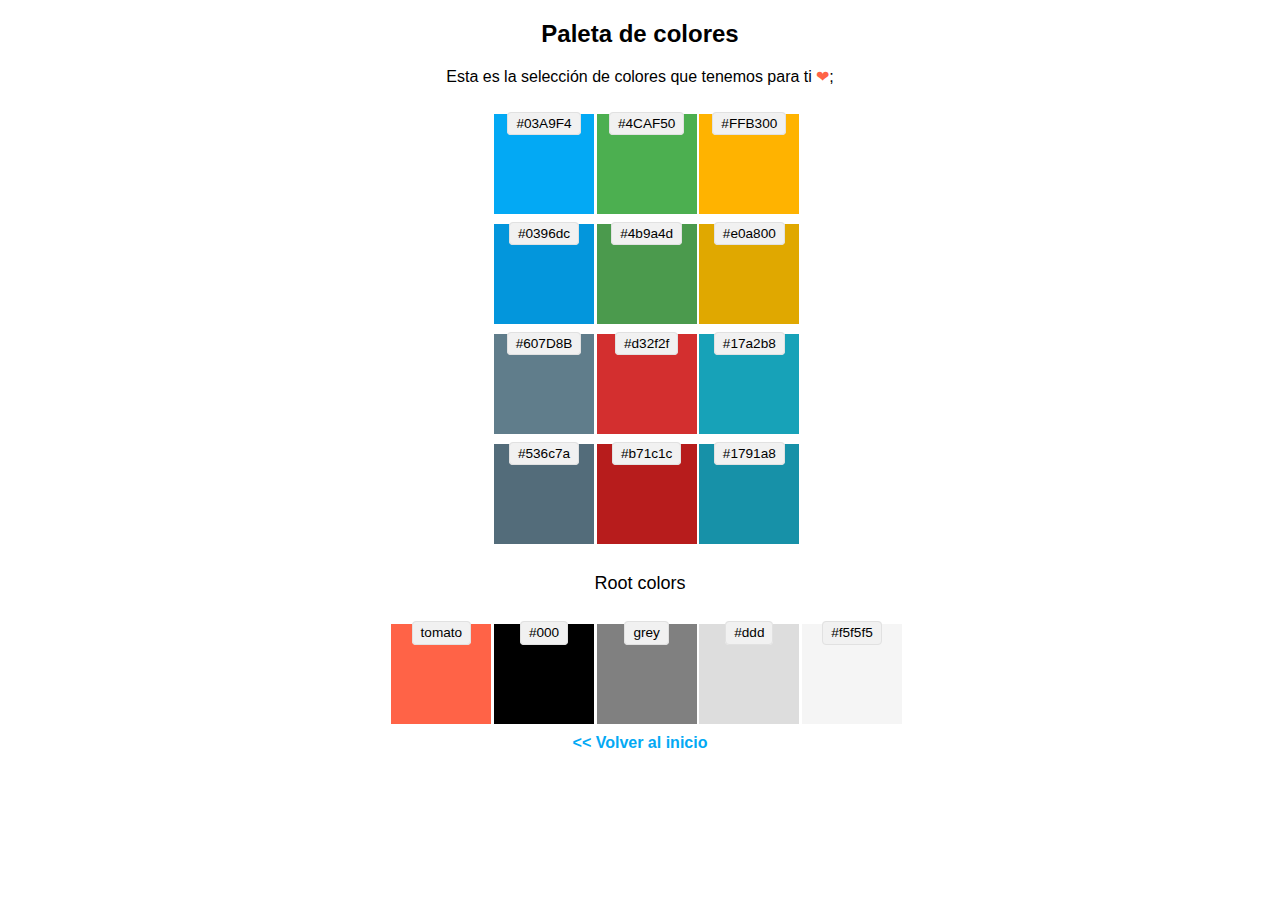
<file: color_palette.html>
<!DOCTYPE html>
<html lang="en">
<head>
    <meta charset="UTF-8">
    <link rel="stylesheet" href="src/ligne.css?v1.3">
    <title>Title</title>
    <style>
        div.color{
            min-height: 100px;
            min-width: 100px;
        }
        * {
            font-family: Verdana,sans-serif;
        }
        div.box > div{
            margin: 10px auto;
        }
    </style>
</head>
<body>
<div class="container">
    <div class="row center-md">
        <div class="col-md-12">
            <div class="box">
                <h2 class="gradient">Paleta de colores</h2>
                <p class="text">
                    Esta es la selección de colores que tenemos para ti <span style="color: var(--tomato)">❤</span>;
                </p>
            </div>
        </div>
    </div>
    <div class="row center-md">
        <div class="col-md-1">
            <div class="box">
                <div class="color" style="background-color: var(--primary-blue)"><span class="code">#03A9F4</span></div>
                <div class="color" style="background-color: var(--primary-blue-hover)"><span class="code">#0396dc</span></div>
                <div class="color" style="background-color: var(--secondary-grey)"><span class="code">#607D8B</span></div>
                <div class="color" style="background-color: var(--secondary-grey-hover)"><span class="code">#536c7a</span></div>
            </div>
        </div>
        <div class="col-md-1">
            <div class="box">
                <div class="color" style="background-color: var(--success-green)"><span class="code">#4CAF50</span></div>
                <div class="color" style="background-color: var(--success-green-hover)"><span class="code">#4b9a4d</span></div>
                <div class="color" style="background-color: var(--danger-red)"><span class="code">#d32f2f</span></div>
                <div class="color" style="background-color: var(--danger-red-hover)"><span class="code">#b71c1c</span></div>
            </div>
        </div>
        <div class="col-md-1">
            <div class="box">
                <div class="color" style="background-color: var(--warning-yellow)"><span class="code">#FFB300</span></div>
                <div class="color" style="background-color: var(--warning-yellow-hover)"><span class="code">#e0a800</span></div>
                <div class="color" style="background-color: var(--info-cyan)"><span class="code">#17a2b8</span></div>
                <div class="color" style="background-color: var(--info-cyan-hover)"><span class="code">#1791a8</span></div>
            </div>
        </div>
    </div>
    <div>
        <p class="text center large">
            Root colors
        </p>
    </div>
    <div class="row center-md">
        <div class="col-md-1">
            <div class="box"><div class="color" style="background-color: var(--tomato)"><span class="code">tomato</span></div></div>
        </div>
        <div class="col-md-1">
            <div class="box"><div class="color" style="background-color: var(--black)"><span class="code">#000</span></div></div>
        </div>
        <div class="col-md-1">
            <div class="box"><div class="color" style="background-color: var(--grey)"><span class="code">grey</span></div></div>
        </div>
        <div class="col-md-1">
            <div class="box"><div class="color" style="background-color: var(--semi-light-grey)"><span class="code">#ddd</span></div></div>
        </div>
        <div class="col-md-1">
            <div class="box"><div class="color" style="background-color: var(--light-grey)"><span class="code">#f5f5f5</span></div></div>
        </div>
    </div>
    <div class="row center-md">
        <div class="col-md-12">
            <div class="box">
                <a href="index.html" class="primary undecoration important"><< Volver al inicio</a>
            </div>
        </div>
    </div>
</div>
</body>
</html>
</file>
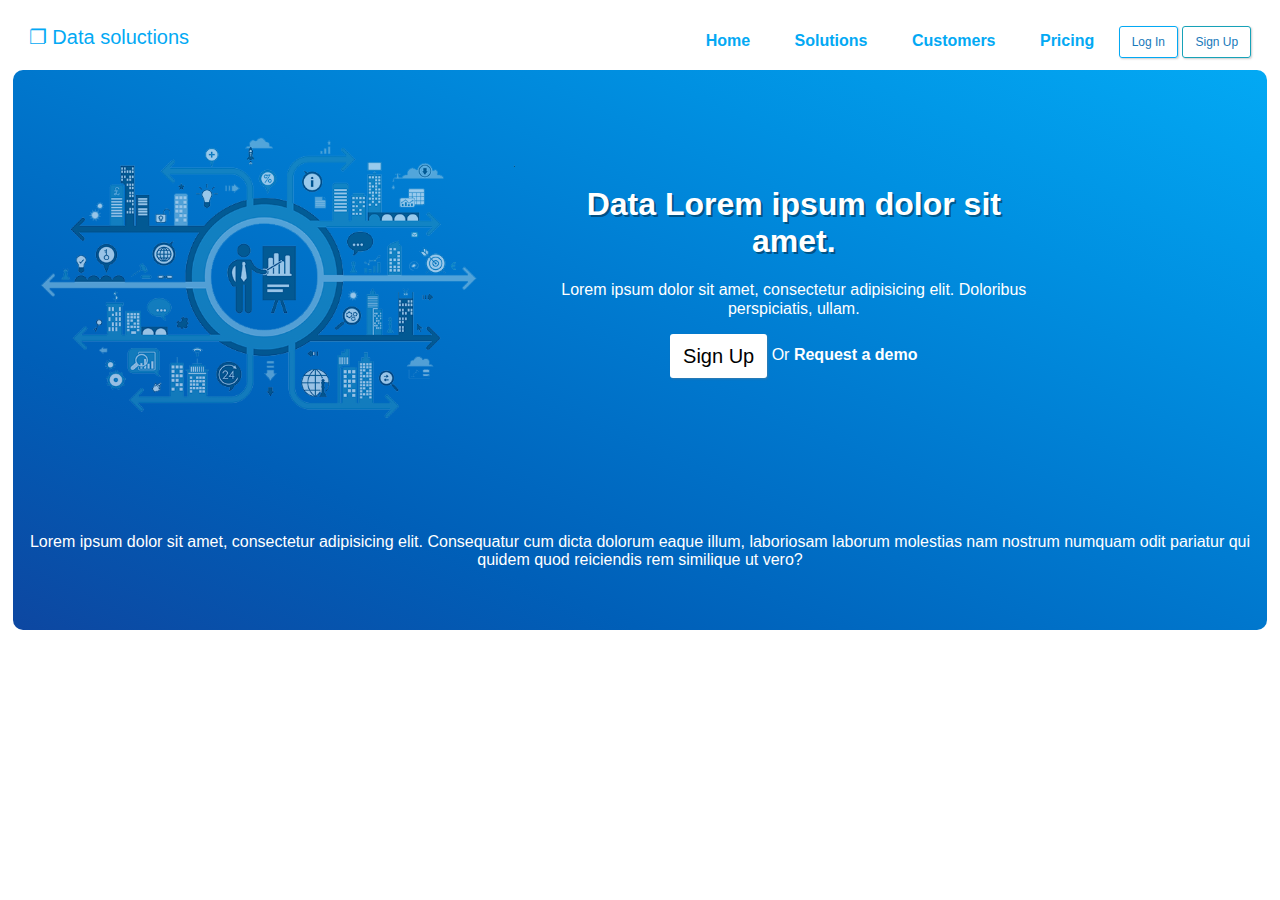
<file: template1.html>
<!DOCTYPE html>
<html lang="en">
<head>
    <meta charset="UTF-8">
    <title>Template 1</title>
    <link rel="stylesheet" href="src/ligne.css">
    <link rel="stylesheet" href="extra/style.css">
    <script src="extra/rainbow-custom.min.js"></script>
    <script src="extra/html.js"></script>
    <style>
        * {
            font-family: Verdana,sans-serif;
        }
        .box.head{
            min-height: 50px;
        }
        .box.main-body{
            min-height: 500px;
            background-image: linear-gradient(to right top, #0d47a1, #005fb8, #0077cd, #0090e1, #03a9f4);
            padding: 50px 10px 10px 10px;
            -webkit-border-radius: 10px;
            -moz-border-radius: 10px;
            border-radius: 10px;
        }
        .box{
            min-width: 500px;
        }
        div.box{
            margin: 10px auto;
        }
        .main-menu > a{
            margin: auto 20px;
        }
        h1,h2,h3,h4{
            color: white;
            text-shadow: 2px 2px rgba(0, 0, 0, 0.4);
        }
        .description{
            color: white;
        }
        a.logo{
            font-size: 20px!important;
        }
        div.footer{
            margin-top: 100px;
        }
        .main-container{
            max-width: 98%;
            margin: auto;
        }
    </style>
</head>
<body>
<div class="main-container">
    <div class="row center-lg">
        <div class="col-lg-12">
            <div class="box head">
                <div class="panel">
                    <div class="body">
                        <span class="left"><a href="#" class="undecoration primary logo">&#10064; Data soluctions</a></span>
                        <div class="right main-menu">
                            <a href="#" class="undecoration important primary">Home</a>
                            <a href="#" class="undecoration important primary">Solutions</a>
                            <a href="#" class="undecoration important primary">Customers</a>
                            <a href="#" class="undecoration important primary">Pricing</a>
                            <button class="button hollow primary small">Log In</button>
                            <button class="button hollow info small">Sign Up</button>
                        </div>
                    </div>
                </div>
            </div>
            <div class="box main-body">
                <div class="row middle-lg">
                    <div class="col-lg-5">
                        <div class="box">
                            <img width="95%" style="opacity: 0.6;" src="img/template1/1.png" alt="">
                        </div>
                    </div>
                    <div class="col-lg-4">
                        <div class="box">
                            <h1>Data Lorem ipsum dolor sit amet.</h1>
                            <p class="description">
                                Lorem ipsum dolor sit amet, consectetur adipisicing elit. Doloribus perspiciatis, ullam.
                            </p>
                            <div>
                                <button class="button large">Sign Up</button> <span class="description"> Or</span> <a href="#" class="undecoration white important">Request a demo</a>
                            </div>
                        </div>
                    </div>
                    <div class="col-lg-12">
                        <div class="box footer">
                            <p class="description">
                                Lorem ipsum dolor sit amet, consectetur adipisicing elit. Consequatur cum dicta dolorum eaque illum, laboriosam laborum molestias nam nostrum numquam odit pariatur qui quidem quod reiciendis rem similique ut vero?
                            </p>
                        </div>
                    </div>
                </div>
            </div>
        </div>
    </div>
</div>

</body>
</html>
</file>
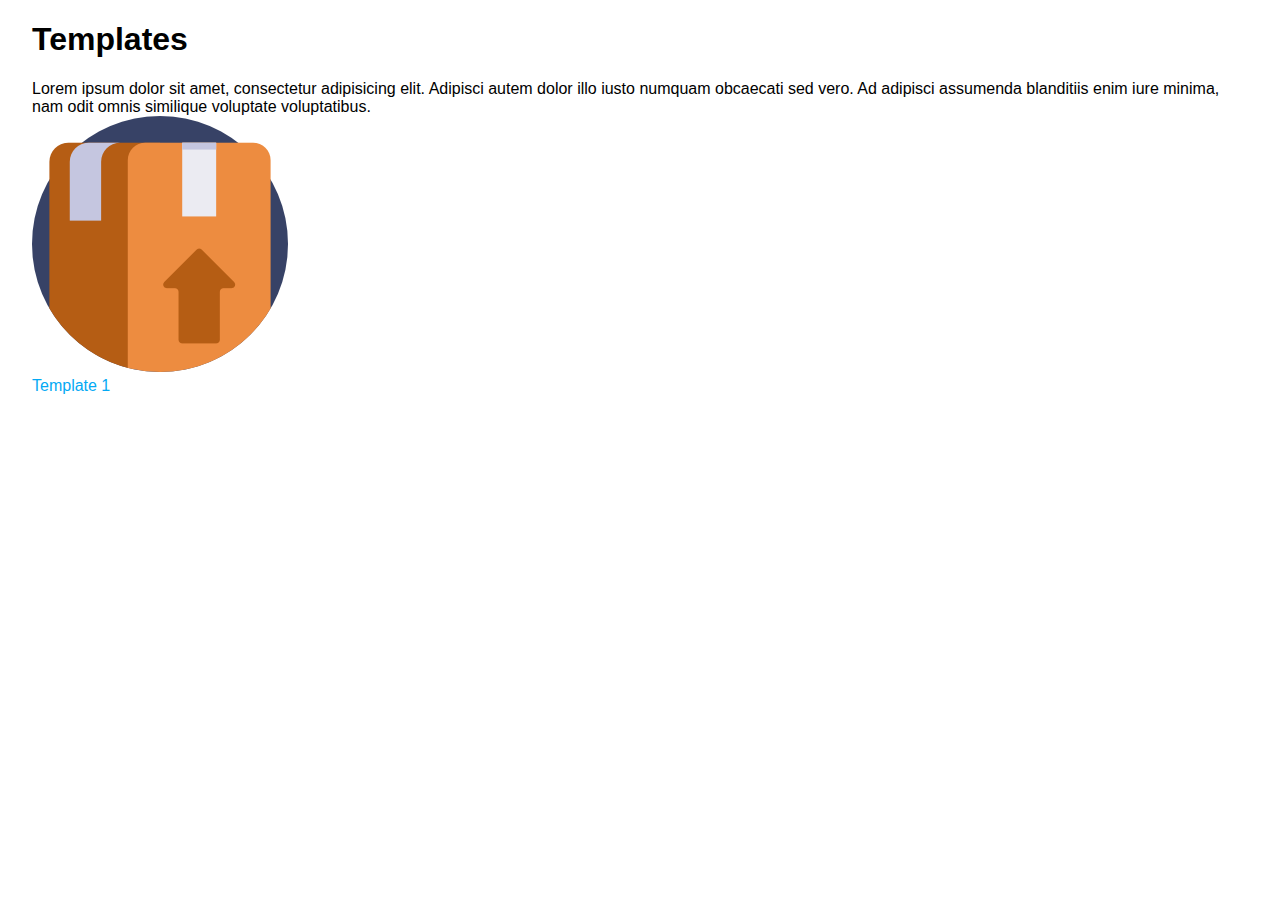
<file: template_exmaples.html>
<!DOCTYPE html>
<html lang="en">
<head>
    <meta charset="UTF-8">
    <title>Template</title>
    <link rel="stylesheet" href="src/ligne.css">
    <link rel="stylesheet" href="extra/style.css">
    <script src="extra/rainbow-custom.min.js"></script>
    <script src="extra/html.js"></script>
    <style>
        * {
            font-family: Verdana,sans-serif;
        }

    </style>
</head>
<body>
<div class="container">
    <div class="row">
        <div class="col-lg-12">
            <div class="box">
                <h1>Templates</h1>
                <div>
                    Lorem ipsum dolor sit amet, consectetur adipisicing elit. Adipisci autem dolor illo iusto numquam obcaecati sed vero. Ad adipisci assumenda blanditiis enim iure minima, nam odit omnis similique voluptate voluptatibus.
                </div>
            </div>
        </div>
        <div class="col-lg-12">
            <div class="box">
                <div>
                    <img src="img/box.png" alt="">
                </div>
                <div>
                    <a href="template1.html" class="primary undecoration">Template 1</a>
                </div>
            </div>
        </div>
    </div>
</div>
</body>
</html>
</file>
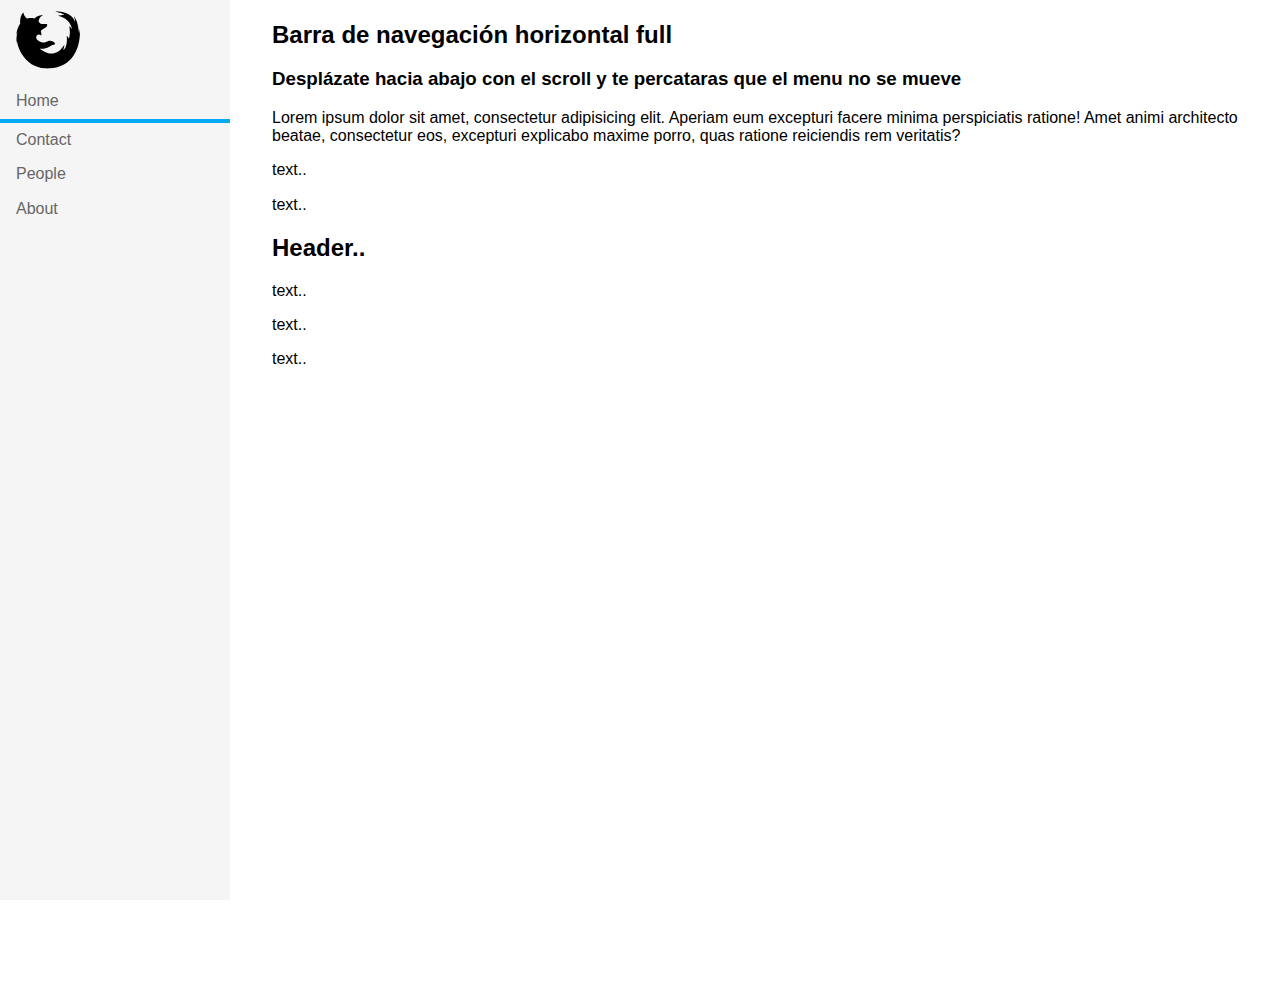
<file: examples/vertical_full_nav.html>
<!DOCTYPE html>
<html>
<head>
    <meta charset="UTF-8">
    <link rel="stylesheet" href="../src/ligne.css">
    <title>simple menu1</title>
</head>
<body>
<ul class="vertical-nav full light hover">
    <li>
        <a href="#" class="logo">
            <img src="[data-uri]"/>
        </a>
    </li>
    <li><a class="active" href="#">Home</a></li>
    <li><a href="#">Contact</a></li>
    <li><a href="#">People</a></li>
    <li><a href="#">About</a></li>
</ul>

<div style="margin-left:20%;padding:1px 16px;height:1000px;">
    <h2>Barra de navegación horizontal full</h2>
    <h3>Desplázate hacia abajo con el scroll y te percataras que el menu no se mueve</h3>
    <p>
        Lorem ipsum dolor sit amet, consectetur adipisicing elit. Aperiam eum excepturi facere minima perspiciatis ratione! Amet animi architecto beatae, consectetur eos, excepturi explicabo maxime porro, quas ratione reiciendis rem veritatis?
    </p>
    <p>text..</p>
    <p>text..</p>
    <h2>Header..</h2>
    <p>text..</p>
    <p>text..</p>
    <p>text..</p>
</div>
</body>
</html>
</file>
<file: src/ligne.css>
/**
Ligne CSS es una hoja de estilo ligera y simple con estilos esenciales para el trabajo
en proyectos de desarrollo rapido

Albert E. Hidalgo Taveras
Git: https://github.com/itsalb3rt
License: MIT
**/
* {
    font-family: sans-serif;
}

/*Extra*/
h1.gradient {
    font-size: 72px;
    background: -webkit-linear-gradient(rgba(3, 169, 244, 1), rgba(13, 71, 161, 1));
    -webkit-background-clip: text;
    -webkit-text-fill-color: transparent;
}

/*Colors*/
:root {
    /*Root colors*/
    --white: #fff;
    --black: #000;
    --grey: grey;
    --semi-light-grey: #ddd;
    --light-grey: #f5f5f5;
    --tomato: tomato;
    /*Elements colors*/
    --primary-blue: #03A9F4;
    --primary-blue-hover: #0396dc;

    --secondary-grey: #607D8B;
    --secondary-grey-hover: #536c7a;

    --success-green: #4CAF50;
    --success-green-hover: #4b9a4d;

    --danger-red: #d32f2f;
    --danger-red-hover: #b71c1c;

    --warning-yellow: #FFB300;
    --warning-yellow-hover: #e0a800;

    --info-cyan: #17a2b8;
    --info-cyan-hover: #1791a8;

}

/*Normalizar estilos*/
html {
    line-height: 1.15;
    -webkit-text-size-adjust: 100%;
}

body {
    margin: 0;
}

h1 {
    font-size: 2em;
    margin: 0.67em 0;
}

hr {
    box-sizing: content-box;
    height: 0;
    overflow: visible;
}

pre {
    font-family: monospace, monospace;
    font-size: 1em;
}

a {
    background-color: transparent;
}

abbr[title] {
    border-bottom: none;
    text-decoration: underline;
    text-decoration: underline dotted;
}

b,
strong {
    font-weight: bolder;
}

code,
kbd,
samp {
    font-family: monospace, monospace;
    font-size: 1em;
}

small {
    font-size: 80%;
}

sub,
sup {
    font-size: 75%;
    line-height: 0;
    position: relative;
    vertical-align: baseline;
}

sub {
    bottom: -0.25em;
}

sup {
    top: -0.5em;
}

img {
    border-style: none;
}

button,
input,
optgroup,
select,
textarea {
    font-family: inherit;
    font-size: 100%;
    line-height: 1.15;
    margin: 0;
}

button,
input {
    overflow: visible;
}

button,
select {
    text-transform: none;
}

button,
[type="button"],
[type="reset"],
[type="submit"] {
    -webkit-appearance: button;
}

button::-moz-focus-inner,
[type="button"]::-moz-focus-inner,
[type="reset"]::-moz-focus-inner,
[type="submit"]::-moz-focus-inner {
    border-style: none;
    padding: 0;
}

button:-moz-focusring,
[type="button"]:-moz-focusring,
[type="reset"]:-moz-focusring,
[type="submit"]:-moz-focusring {
    outline: 1px dotted ButtonText;
}

fieldset {
    padding: 0.35em 0.75em 0.625em;
}

legend {
    box-sizing: border-box;
    color: inherit;
    display: table;
    max-width: 100%;
    padding: 0;
    white-space: normal;
}

progress {
    vertical-align: baseline;
}

textarea {
    overflow: auto;
}

[type="checkbox"],
[type="radio"] {
    box-sizing: border-box;
    padding: 0;
}

[type="number"]::-webkit-inner-spin-button,
[type="number"]::-webkit-outer-spin-button {
    height: auto;
}

[type="search"] {
    -webkit-appearance: textfield;
    outline-offset: -2px;
}

[type="search"]::-webkit-search-decoration {
    -webkit-appearance: none;
}

::-webkit-file-upload-button {
    -webkit-appearance: button;
    font: inherit;
}

details {
    display: block;
}

summary {
    display: list-item;
}

template {
    display: none;
}

[hidden] {
    display: none;
}

/*Botones*/
button,
select {
    text-transform: none;
}

button,
input {
    overflow: visible;
}

button,
input,
optgroup,
select,
textarea {
    margin: 0;
    font-family: inherit;
    font-size: inherit;
    line-height: inherit;
}

.button:disabled {
    cursor: not-allowed;
    opacity: 0.5;
}

.button {
    outline: none;
    background-color: var(--white);
    display: inline-block;
    font-weight: 400;
    text-align: center;
    white-space: nowrap;
    vertical-align: middle;
    border: 1px solid transparent;
    padding: .375rem .75rem;
    font-size: 1rem;
    line-height: 1.5;
    border-radius: 3px;
    -webkit-user-select: none;
    -moz-user-select: none;
    -ms-user-select: none;
    user-select: none;
    box-shadow: 1px 1px 2px 0px rgba(128, 128, 128, 0.4);
    -webkit-box-shadow: 1px 1px 2px 0px rgba(128, 128, 128, 0.4);
    -moz-box-shadow: 1px 1px 2px 0px rgba(128, 128, 128, 0.4);
    -webkit-transition: 0.2s;
    -moz-transition: 0.2s;
    -ms-transition: 0.2s;
    -o-transition: 0.2s;
    transition: 0.2s;
}

.button:active {
    box-shadow: none;
    -webkit-transition: 0.2s;
    -moz-transition: 0.2s;
    -ms-transition: 0.2s;
    -o-transition: 0.2s;
    transition: 0.2s;
}

.button.primary {
    color: var(--white);
    background-color: var(--primary-blue);
    border-color: var(--primary-blue);
}

.button.primary:hover {
    color: var(--white);
    background-color: var(--primary-blue-hover);
    border-color: var(--primary-blue-hover);
}

.button:not(:disabled):not(.disabled) {
    cursor: pointer;
}

.button.secondary {
    color: var(--white);
    background-color: var(--secondary-grey);
    border-color: var(--secondary-grey);
}

.button.secondary:hover {
    color: var(--white);
    background-color: var(--secondary-grey-hover);
    border-color: var(--secondary-grey-hover);
}

.button.success {
    color: var(--white);
    background-color: var(--success-green);
    border-color: var(--success-green);
}

.button.success:hover {
    color: var(--white);
    background-color: var(--success-green-hover);
    border-color: var(--success-green-hover);
}

.button.danger {
    color: var(--white);
    background-color: var(--danger-red);
    border-color: var(--danger-red);
}

.button.danger:hover {
    color: var(--white);
    background-color: var(--danger-red-hover);
    border-color: var(--danger-red-hover);
}

.button.warning {
    color: #212529;
    background-color: var(--warning-yellow);
    border-color: var(--warning-yellow);
}

.button.warning:hover {
    color: #212529;
    background-color: var(--warning-yellow-hover);
    border-color: var(--warning-yellow-hover);
}

.button.info {
    color: var(--white);
    background-color: var(--info-cyan);
    border-color: var(--info-cyan);
}

.button.info:hover {
    color: var(--white);
    background-color: var(--info-cyan-hover);
    border-color: var(--info-cyan);
}

.button.hollow,
.button.hollow:hover,
.button.hollow:focus {
    background-color: transparent;
}

.button.hollow {
    color: #1779ba;
}

.button.hollow:hover {
    border-color: var(--grey);
    color: var(--black);
    -webkit-transition: 0.2s;
    -moz-transition: 0.2s;
    -ms-transition: 0.2s;
    -o-transition: 0.2s;
    transition: 0.2s;
}

/*Tamano de botones*/

.button.tiny {
    font-size: 0.6rem;
}

.button.small {
    font-size: 0.75rem;
}

.button.large {
    font-size: 1.25rem;
}

.button.expanded {
    display: block;
    width: 100%;
    margin-right: 0;
    margin-left: 0;
}

/*Formularios*/
.input-group label {
    font-weight: bold;
    color: var(--black);
}

.input-group input[type='email'],
.input-group input[type='number'],
.input-group input[type='password'],
.input-group input[type='search'],
.input-group input[type='tel'],
.input-group input[type='text'],
.input-group input[type='url'],
.input-group input[type='date'],
.input-group textarea,
.input-group select {
    padding: 10px;
    border: 1px solid rgba(128, 128, 128, 0.45);
    -webkit-border-radius: 4px;
    -moz-border-radius: 4px;
    border-radius: 4px;
    outline: 0px;
    -webkit-transition: 0.2s;
    -moz-transition: 0.2s;
    -ms-transition: 0.2s;
    -o-transition: 0.2s;
    transition: 0.2s;
}

.input-group input[type='email']:focus,
.input-group input[type='email']:active,
.input-group input[type='number']:focus,
.input-group input[type='number']:active,
.input-group input[type='password']:focus,
.input-group input[type='password']:active,
.input-group input[type='search']:focus,
.input-group input[type='search']:active,
.input-group input[type='tel']:focus,
.input-group input[type='tel']:active,
.input-group input[type='text']:focus,
.input-group input[type='text']:active,
.input-group input[type='url']:focus,
.input-group input[type='url']:active,
.input-group input[type='date']:focus,
.input-group input[type='date']:active,
.input-group textarea:focus,
.input-group textarea:active,
.input-group select:focus,
.input-group select:active {
    border-color: rgba(33, 150, 243, 0.8);
    -webkit-box-shadow: 0px 0px 2px 1px rgba(33, 150, 243, 0.6);
    -moz-box-shadow: 0px 0px 2px 1px rgba(33, 150, 243, 0.6);
    box-shadow: 0px 0px 2px 1px rgba(33, 150, 243, 0.6);
}

.input-group div {
    width: 100%;
    display: grid;
    margin-bottom: 1rem;
}

.input-group.small div {
    max-width: 30%;
    margin-left: 0px;
}

.input-group.medium div {
    max-width: 50%;
    margin-left: 0px;
}

.input-group.large div {
    max-width: 70%;
    margin-left: 0px;
}

/*Texto*/
.text {
    line-height: 1.3em;
}

.text.xx-small {
    font-size: xx-small;
}

.text.x-small {
    font-size: x-small;
}

.text.small {
    font-size: small;
}

.text.medium {
    font-size: medium;
}

.text.large {
    font-size: large;
}

.text.x-large {
    font-size: x-large;
}

.text.xx-large {
    font-size: xx-large;
}

.text.right {
    text-align: right;
    float: none !important;
}

.text.center {
    text-align: center;
    float: none;
}

.text.justify {
    text-align: justify;
}

/*Paneles o contenedores*/

.panel {
    margin-bottom: 20px;
    background-color: var(--white);
    border: 1px solid transparent;
    border-radius: 4px;
}

.panel.bordered {
    border-color: var(--semi-light-grey);
    -webkit-box-shadow: 0 1px 1px rgba(0, 0, 0, .05);
    box-shadow: 0 1px 1px rgba(0, 0, 0, .05);
}

.panel>.head {
    color: #333;
    background-color: var(--light-grey);
    border-color: var(--semi-light-grey);
}

.panel>.head {
    padding: 10px 15px;
    border-bottom: 1px solid transparent;
    border-top-left-radius: 3px;
    border-top-right-radius: 3px;
}

.panel .body {
    padding: 15px;
    word-break: break-word;
}

.panel .body label {
    font-weight: bold;
}

.panel.small {
    max-width: 40%;
}

.panel.medium {
    max-width: 60%;
}

.panel .head.primary {
    color: var(--white);
    background-color: var(--primary-blue);
    border-color: var(--primary-blue);
}

.panel .head.danger {
    color: var(--white);
    background-color: var(--danger-red);
    border-color: var(--danger-red);
}

.panel .head.success {
    color: var(--white);
    background-color: var(--success-green);
    border-color: var(--success-green);
}

/*Menus*/
ul.horizontal-nav {
    list-style-type: none;
    margin: 0;
    padding: 0;
    overflow: hidden;
    background-color: #333;
    min-height: 2.6rem;
    /*For responsive*/
}

ul.horizontal-nav.top.fixed {
    position: fixed;
    top: 0;
    width: 100%;
}

ul.horizontal-nav.bottom.fixed {
    position: fixed;
    bottom: 0;
    width: 100%;
}

ul.horizontal-nav li {
    float: left;
    margin: 0px !important;
}

ul.horizontal-nav li a {
    display: block;
    color: var(--white);
    text-align: center;
    padding: 14px 16px 5px 16px;
    text-decoration: none;
}

ul.horizontal-nav.hover li a:hover:not(.active) {
    background-color: #111;
    border-bottom: solid 4px var(--tomato);
}

ul.horizontal-nav.hover li a.logo:hover {
    background-color: transparent;
    color: var(--white);
    border-bottom: solid 4px transparent;
}

/*Grey nav*/

ul.horizontal-nav.grey {
    border: 1px solid #e7e7e7 !important;
    background-color: #f3f3f3 !important;
}

ul.horizontal-nav.grey li a {
    color: #666 !important;
}

ul.horizontal-nav.hover.grey li a:hover:not(.active) {
    background-color: transparent !important;
}

/*Utiliti nav*/
ul.horizontal-nav .active {
    border-bottom: solid 4px var(--success-green);
}

ul.horizontal-nav li.right {
    float: right;
}

@media screen and (max-width: 600px) {

    ul.horizontal-nav li.right,
    ul.horizontal-nav li {
        float: none;
    }
}

/*Sticky*/
ul.horizontal-nav.sticky {
    position: -webkit-sticky !important;
    /* for safari */
    position: sticky !important;
    top: 0 !important;
}

ul.vertical-nav {
    list-style-type: none;
    background-color: var(--white);
    margin: 0;
    padding: 0;
    width: 18%;
}

ul.vertical-nav.full {
    position: fixed;
    height: 100%;
    overflow: auto;
}

ul.vertical-nav li a {
    display: block;
    color: var(--black);
    padding: 8px 16px;
    text-decoration: none;
}

/*Dark style*/
ul.vertical-nav.dark {
    background-color: #333 !important;
}

ul.vertical-nav.dark li a {
    color: var(--white) !important;
}

ul.vertical-nav.dark.hover li a:hover:not(.active) {
    background-color: #555;
    color: var(--white);
}

ul.vertical-nav.dark.hover li a.logo:hover {
    background-color: transparent;
    color: var(--white);
}

/*light Style*/
ul.vertical-nav.light {
    background-color: var(--light-grey) !important;
}

ul.vertical-nav.light li a {
    color: #666 !important;
}

ul.vertical-nav.light.hover li a:hover:not(.active) {
    background-color: var(--semi-light-grey);
    color: var(--white);
}

ul.vertical-nav.light.hover li a.logo:hover {
    background-color: transparent;
    color: var(--white);
}

/*Utilitario*/
ul.vertical-nav li a.active {
    border-bottom: solid 4px var(--success-green);
}

ul.vertical-nav.light li a.active {
    border-bottom: solid 4px var(--primary-blue) !important;
}

ul.vertical-nav.bordered {
    border: solid var(--grey) 1px;
}

ul.vertical-nav.bordered li {
    border-bottom: 1px solid darkgrey;
}

ul.vertical-nav.bordered li:last-child {
    border-bottom: none;
}

ul.vertical-nav.round-borders {
    -webkit-border-radius: 4px;
    -moz-border-radius: 4px;
    border-radius: 4px;
}

/*Tablas*/

.table {
    width: 100%;
    max-width: 100%;
    margin-bottom: 1rem;
    background-color: transparent;
    overflow: hidden;
    white-space: nowrap;
}

table {
    border-collapse: collapse;
}

.table td,
.table th {
    padding: .5rem;
    vertical-align: top;
    border-top: 1px solid var(--semi-light-grey);
}

th {
    text-align: inherit;
}

.table.small {
    width: 20% !important;
    max-width: 20% !important;
    font-size: 11px !important;
}

.table.medium {
    width: 50% !important;
    max-width: 50% !important;
    font-size: 12px !important;
}

.table.responsive {
    display: block;
    width: 100%;
    overflow-x: auto;
    -webkit-overflow-scrolling: touch;
    -ms-overflow-style: -ms-autohiding-scrollbar;
}

.table.striped tbody tr:nth-of-type(odd) {
    background-color: rgba(0, 0, 0, .05);
}

.table.bordered {
    border: 1px solid #bfc3c7;
}

.table.bordered td,
.table.bordered th {
    border: 1px solid #bfc3c7;
}

.table.hover tbody tr:hover {
    background-color: rgba(0, 0, 0, .05);
}

/*Colores de encabezados*/
.table.primary thead th {
    color: var(--white);
    background-color: var(--primary-blue);
}

.table.secondary thead th {
    color: var(--white);
    background-color: var(--secondary-grey);
}

.table.success thead th {
    color: var(--white);
    background-color: var(--success-green);
}

.table.border-radius {
    -webkit-border-radius: 4px;
    -moz-border-radius: 4px;
    border-radius: 4px;
}

/*Estilos de enlaces*/
a.primary,
a.primary:visited,
a.primary:active {
    color: var(--primary-blue) !important;
}

a.primary:hover {
    color: var(--tomato) !important;
}

a.white,
a.white:visited,
a.white:active {
    color: var(--white) !important;
}

a.success,
a.success:visited,
a.success:active {
    color: var(--success-green) !important;
}

a.success:hover {
    color: var(--success-green-hover) !important;
}

a.warning,
a.warning:visited,
a.warning:active {
    color: var(--warning-yellow) !important;
}

a.warning:hover {
    color: var(--warning-yellow-hover) !important;
}

a.danger,
a.danger:visited,
a.danger:active {
    color: var(--danger-red) !important;
}

a.danger:hover {
    color: var(--danger-red-hover) !important;
}

a.important {
    font-weight: bold;
}

a.undecoration {
    text-decoration: none;
}

/*Alinear elementos*/
.right {
    float: right !important;
}

.left {
    float: left !important;
}

/*Utilidades*/
/*Estilo de codigo*/
.code {
    padding: .2rem .5rem;
    margin: 0 .2rem;
    font-size: 85%;
    white-space: nowrap;
    background: rgb(241, 241, 241);
    border: 1px solid rgb(225, 225, 225);
    border-radius: 4px;
}


/*flexboxgrid*/
.container-fluid,
.container {
    margin-right: auto;
    margin-left: auto;
}

.container-fluid {
    padding-right: 2rem;
    padding-left: 2rem;
}

.row {
    box-sizing: border-box;
    display: -webkit-box;
    display: -ms-flexbox;
    display: flex;
    -webkit-box-flex: 0;
    -ms-flex: 0 1 auto;
    flex: 0 1 auto;
    -webkit-box-orient: horizontal;
    -webkit-box-direction: normal;
    -ms-flex-direction: row;
    flex-direction: row;
    -ms-flex-wrap: wrap;
    flex-wrap: wrap;
    margin-right: -0.5rem;
    margin-left: -0.5rem;
}

.row.reverse {
    -webkit-box-orient: horizontal;
    -webkit-box-direction: reverse;
    -ms-flex-direction: row-reverse;
    flex-direction: row-reverse;
}

.col.reverse {
    -webkit-box-orient: vertical;
    -webkit-box-direction: reverse;
    -ms-flex-direction: column-reverse;
    flex-direction: column-reverse;
}

.col-xs,
.col-xs-1,
.col-xs-2,
.col-xs-3,
.col-xs-4,
.col-xs-5,
.col-xs-6,
.col-xs-7,
.col-xs-8,
.col-xs-9,
.col-xs-10,
.col-xs-11,
.col-xs-12,
.col-xs-offset-0,
.col-xs-offset-1,
.col-xs-offset-2,
.col-xs-offset-3,
.col-xs-offset-4,
.col-xs-offset-5,
.col-xs-offset-6,
.col-xs-offset-7,
.col-xs-offset-8,
.col-xs-offset-9,
.col-xs-offset-10,
.col-xs-offset-11,
.col-xs-offset-12 {
    box-sizing: border-box;
    -webkit-box-flex: 0;
    -ms-flex: 0 0 auto;
    flex: 0 0 auto;
    padding-right: 0.5rem;
    padding-left: 0.5rem;
}

.col-xs {
    -webkit-box-flex: 1;
    -ms-flex-positive: 1;
    flex-grow: 1;
    -ms-flex-preferred-size: 0;
    flex-basis: 0;
    max-width: 100%;
}

.col-xs-1 {
    -ms-flex-preferred-size: 8.33333333%;
    flex-basis: 8.33333333%;
    max-width: 8.33333333%;
}

.col-xs-2 {
    -ms-flex-preferred-size: 16.66666667%;
    flex-basis: 16.66666667%;
    max-width: 16.66666667%;
}

.col-xs-3 {
    -ms-flex-preferred-size: 25%;
    flex-basis: 25%;
    max-width: 25%;
}

.col-xs-4 {
    -ms-flex-preferred-size: 33.33333333%;
    flex-basis: 33.33333333%;
    max-width: 33.33333333%;
}

.col-xs-5 {
    -ms-flex-preferred-size: 41.66666667%;
    flex-basis: 41.66666667%;
    max-width: 41.66666667%;
}

.col-xs-6 {
    -ms-flex-preferred-size: 50%;
    flex-basis: 50%;
    max-width: 50%;
}

.col-xs-7 {
    -ms-flex-preferred-size: 58.33333333%;
    flex-basis: 58.33333333%;
    max-width: 58.33333333%;
}

.col-xs-8 {
    -ms-flex-preferred-size: 66.66666667%;
    flex-basis: 66.66666667%;
    max-width: 66.66666667%;
}

.col-xs-9 {
    -ms-flex-preferred-size: 75%;
    flex-basis: 75%;
    max-width: 75%;
}

.col-xs-10 {
    -ms-flex-preferred-size: 83.33333333%;
    flex-basis: 83.33333333%;
    max-width: 83.33333333%;
}

.col-xs-11 {
    -ms-flex-preferred-size: 91.66666667%;
    flex-basis: 91.66666667%;
    max-width: 91.66666667%;
}

.col-xs-12 {
    -ms-flex-preferred-size: 100%;
    flex-basis: 100%;
    max-width: 100%;
}

.col-xs-offset-0 {
    margin-left: 0;
}

.col-xs-offset-1 {
    margin-left: 8.33333333%;
}

.col-xs-offset-2 {
    margin-left: 16.66666667%;
}

.col-xs-offset-3 {
    margin-left: 25%;
}

.col-xs-offset-4 {
    margin-left: 33.33333333%;
}

.col-xs-offset-5 {
    margin-left: 41.66666667%;
}

.col-xs-offset-6 {
    margin-left: 50%;
}

.col-xs-offset-7 {
    margin-left: 58.33333333%;
}

.col-xs-offset-8 {
    margin-left: 66.66666667%;
}

.col-xs-offset-9 {
    margin-left: 75%;
}

.col-xs-offset-10 {
    margin-left: 83.33333333%;
}

.col-xs-offset-11 {
    margin-left: 91.66666667%;
}

.start-xs {
    -webkit-box-pack: start;
    -ms-flex-pack: start;
    justify-content: flex-start;
    text-align: start;
}

.center-xs {
    -webkit-box-pack: center;
    -ms-flex-pack: center;
    justify-content: center;
    text-align: center;
}

.end-xs {
    -webkit-box-pack: end;
    -ms-flex-pack: end;
    justify-content: flex-end;
    text-align: end;
}

.top-xs {
    -webkit-box-align: start;
    -ms-flex-align: start;
    align-items: flex-start;
}

.middle-xs {
    -webkit-box-align: center;
    -ms-flex-align: center;
    align-items: center;
}

.bottom-xs {
    -webkit-box-align: end;
    -ms-flex-align: end;
    align-items: flex-end;
}

.around-xs {
    -ms-flex-pack: distribute;
    justify-content: space-around;
}

.between-xs {
    -webkit-box-pack: justify;
    -ms-flex-pack: justify;
    justify-content: space-between;
}

.first-xs {
    -webkit-box-ordinal-group: 0;
    -ms-flex-order: -1;
    order: -1;
}

.last-xs {
    -webkit-box-ordinal-group: 2;
    -ms-flex-order: 1;
    order: 1;
}

@media only screen and (min-width: 48em) {
    .container {
        width: 49rem;
    }

    .col-sm,
    .col-sm-1,
    .col-sm-2,
    .col-sm-3,
    .col-sm-4,
    .col-sm-5,
    .col-sm-6,
    .col-sm-7,
    .col-sm-8,
    .col-sm-9,
    .col-sm-10,
    .col-sm-11,
    .col-sm-12,
    .col-sm-offset-0,
    .col-sm-offset-1,
    .col-sm-offset-2,
    .col-sm-offset-3,
    .col-sm-offset-4,
    .col-sm-offset-5,
    .col-sm-offset-6,
    .col-sm-offset-7,
    .col-sm-offset-8,
    .col-sm-offset-9,
    .col-sm-offset-10,
    .col-sm-offset-11,
    .col-sm-offset-12 {
        box-sizing: border-box;
        -webkit-box-flex: 0;
        -ms-flex: 0 0 auto;
        flex: 0 0 auto;
        padding-right: 0.5rem;
        padding-left: 0.5rem;
    }

    .col-sm {
        -webkit-box-flex: 1;
        -ms-flex-positive: 1;
        flex-grow: 1;
        -ms-flex-preferred-size: 0;
        flex-basis: 0;
        max-width: 100%;
    }

    .col-sm-1 {
        -ms-flex-preferred-size: 8.33333333%;
        flex-basis: 8.33333333%;
        max-width: 8.33333333%;
    }

    .col-sm-2 {
        -ms-flex-preferred-size: 16.66666667%;
        flex-basis: 16.66666667%;
        max-width: 16.66666667%;
    }

    .col-sm-3 {
        -ms-flex-preferred-size: 25%;
        flex-basis: 25%;
        max-width: 25%;
    }

    .col-sm-4 {
        -ms-flex-preferred-size: 33.33333333%;
        flex-basis: 33.33333333%;
        max-width: 33.33333333%;
    }

    .col-sm-5 {
        -ms-flex-preferred-size: 41.66666667%;
        flex-basis: 41.66666667%;
        max-width: 41.66666667%;
    }

    .col-sm-6 {
        -ms-flex-preferred-size: 50%;
        flex-basis: 50%;
        max-width: 50%;
    }

    .col-sm-7 {
        -ms-flex-preferred-size: 58.33333333%;
        flex-basis: 58.33333333%;
        max-width: 58.33333333%;
    }

    .col-sm-8 {
        -ms-flex-preferred-size: 66.66666667%;
        flex-basis: 66.66666667%;
        max-width: 66.66666667%;
    }

    .col-sm-9 {
        -ms-flex-preferred-size: 75%;
        flex-basis: 75%;
        max-width: 75%;
    }

    .col-sm-10 {
        -ms-flex-preferred-size: 83.33333333%;
        flex-basis: 83.33333333%;
        max-width: 83.33333333%;
    }

    .col-sm-11 {
        -ms-flex-preferred-size: 91.66666667%;
        flex-basis: 91.66666667%;
        max-width: 91.66666667%;
    }

    .col-sm-12 {
        -ms-flex-preferred-size: 100%;
        flex-basis: 100%;
        max-width: 100%;
    }

    .col-sm-offset-0 {
        margin-left: 0;
    }

    .col-sm-offset-1 {
        margin-left: 8.33333333%;
    }

    .col-sm-offset-2 {
        margin-left: 16.66666667%;
    }

    .col-sm-offset-3 {
        margin-left: 25%;
    }

    .col-sm-offset-4 {
        margin-left: 33.33333333%;
    }

    .col-sm-offset-5 {
        margin-left: 41.66666667%;
    }

    .col-sm-offset-6 {
        margin-left: 50%;
    }

    .col-sm-offset-7 {
        margin-left: 58.33333333%;
    }

    .col-sm-offset-8 {
        margin-left: 66.66666667%;
    }

    .col-sm-offset-9 {
        margin-left: 75%;
    }

    .col-sm-offset-10 {
        margin-left: 83.33333333%;
    }

    .col-sm-offset-11 {
        margin-left: 91.66666667%;
    }

    .start-sm {
        -webkit-box-pack: start;
        -ms-flex-pack: start;
        justify-content: flex-start;
        text-align: start;
    }

    .center-sm {
        -webkit-box-pack: center;
        -ms-flex-pack: center;
        justify-content: center;
        text-align: center;
    }

    .end-sm {
        -webkit-box-pack: end;
        -ms-flex-pack: end;
        justify-content: flex-end;
        text-align: end;
    }

    .top-sm {
        -webkit-box-align: start;
        -ms-flex-align: start;
        align-items: flex-start;
    }

    .middle-sm {
        -webkit-box-align: center;
        -ms-flex-align: center;
        align-items: center;
    }

    .bottom-sm {
        -webkit-box-align: end;
        -ms-flex-align: end;
        align-items: flex-end;
    }

    .around-sm {
        -ms-flex-pack: distribute;
        justify-content: space-around;
    }

    .between-sm {
        -webkit-box-pack: justify;
        -ms-flex-pack: justify;
        justify-content: space-between;
    }

    .first-sm {
        -webkit-box-ordinal-group: 0;
        -ms-flex-order: -1;
        order: -1;
    }

    .last-sm {
        -webkit-box-ordinal-group: 2;
        -ms-flex-order: 1;
        order: 1;
    }
}

@media only screen and (min-width: 64em) {
    .container {
        width: 65rem;
    }

    .col-md,
    .col-md-1,
    .col-md-2,
    .col-md-3,
    .col-md-4,
    .col-md-5,
    .col-md-6,
    .col-md-7,
    .col-md-8,
    .col-md-9,
    .col-md-10,
    .col-md-11,
    .col-md-12,
    .col-md-offset-0,
    .col-md-offset-1,
    .col-md-offset-2,
    .col-md-offset-3,
    .col-md-offset-4,
    .col-md-offset-5,
    .col-md-offset-6,
    .col-md-offset-7,
    .col-md-offset-8,
    .col-md-offset-9,
    .col-md-offset-10,
    .col-md-offset-11,
    .col-md-offset-12 {
        box-sizing: border-box;
        -webkit-box-flex: 0;
        -ms-flex: 0 0 auto;
        flex: 0 0 auto;
        padding-right: 0.5rem;
        padding-left: 0.5rem;
    }

    .col-md {
        -webkit-box-flex: 1;
        -ms-flex-positive: 1;
        flex-grow: 1;
        -ms-flex-preferred-size: 0;
        flex-basis: 0;
        max-width: 100%;
    }

    .col-md-1 {
        -ms-flex-preferred-size: 8.33333333%;
        flex-basis: 8.33333333%;
        max-width: 8.33333333%;
    }

    .col-md-2 {
        -ms-flex-preferred-size: 16.66666667%;
        flex-basis: 16.66666667%;
        max-width: 16.66666667%;
    }

    .col-md-3 {
        -ms-flex-preferred-size: 25%;
        flex-basis: 25%;
        max-width: 25%;
    }

    .col-md-4 {
        -ms-flex-preferred-size: 33.33333333%;
        flex-basis: 33.33333333%;
        max-width: 33.33333333%;
    }

    .col-md-5 {
        -ms-flex-preferred-size: 41.66666667%;
        flex-basis: 41.66666667%;
        max-width: 41.66666667%;
    }

    .col-md-6 {
        -ms-flex-preferred-size: 50%;
        flex-basis: 50%;
        max-width: 50%;
    }

    .col-md-7 {
        -ms-flex-preferred-size: 58.33333333%;
        flex-basis: 58.33333333%;
        max-width: 58.33333333%;
    }

    .col-md-8 {
        -ms-flex-preferred-size: 66.66666667%;
        flex-basis: 66.66666667%;
        max-width: 66.66666667%;
    }

    .col-md-9 {
        -ms-flex-preferred-size: 75%;
        flex-basis: 75%;
        max-width: 75%;
    }

    .col-md-10 {
        -ms-flex-preferred-size: 83.33333333%;
        flex-basis: 83.33333333%;
        max-width: 83.33333333%;
    }

    .col-md-11 {
        -ms-flex-preferred-size: 91.66666667%;
        flex-basis: 91.66666667%;
        max-width: 91.66666667%;
    }

    .col-md-12 {
        -ms-flex-preferred-size: 100%;
        flex-basis: 100%;
        max-width: 100%;
    }

    .col-md-offset-0 {
        margin-left: 0;
    }

    .col-md-offset-1 {
        margin-left: 8.33333333%;
    }

    .col-md-offset-2 {
        margin-left: 16.66666667%;
    }

    .col-md-offset-3 {
        margin-left: 25%;
    }

    .col-md-offset-4 {
        margin-left: 33.33333333%;
    }

    .col-md-offset-5 {
        margin-left: 41.66666667%;
    }

    .col-md-offset-6 {
        margin-left: 50%;
    }

    .col-md-offset-7 {
        margin-left: 58.33333333%;
    }

    .col-md-offset-8 {
        margin-left: 66.66666667%;
    }

    .col-md-offset-9 {
        margin-left: 75%;
    }

    .col-md-offset-10 {
        margin-left: 83.33333333%;
    }

    .col-md-offset-11 {
        margin-left: 91.66666667%;
    }

    .start-md {
        -webkit-box-pack: start;
        -ms-flex-pack: start;
        justify-content: flex-start;
        text-align: start;
    }

    .center-md {
        -webkit-box-pack: center;
        -ms-flex-pack: center;
        justify-content: center;
        text-align: center;
    }

    .end-md {
        -webkit-box-pack: end;
        -ms-flex-pack: end;
        justify-content: flex-end;
        text-align: end;
    }

    .top-md {
        -webkit-box-align: start;
        -ms-flex-align: start;
        align-items: flex-start;
    }

    .middle-md {
        -webkit-box-align: center;
        -ms-flex-align: center;
        align-items: center;
    }

    .bottom-md {
        -webkit-box-align: end;
        -ms-flex-align: end;
        align-items: flex-end;
    }

    .around-md {
        -ms-flex-pack: distribute;
        justify-content: space-around;
    }

    .between-md {
        -webkit-box-pack: justify;
        -ms-flex-pack: justify;
        justify-content: space-between;
    }

    .first-md {
        -webkit-box-ordinal-group: 0;
        -ms-flex-order: -1;
        order: -1;
    }

    .last-md {
        -webkit-box-ordinal-group: 2;
        -ms-flex-order: 1;
        order: 1;
    }
}

@media only screen and (min-width: 75em) {
    .container {
        width: 76rem;
    }

    .col-lg,
    .col-lg-1,
    .col-lg-2,
    .col-lg-3,
    .col-lg-4,
    .col-lg-5,
    .col-lg-6,
    .col-lg-7,
    .col-lg-8,
    .col-lg-9,
    .col-lg-10,
    .col-lg-11,
    .col-lg-12,
    .col-lg-offset-0,
    .col-lg-offset-1,
    .col-lg-offset-2,
    .col-lg-offset-3,
    .col-lg-offset-4,
    .col-lg-offset-5,
    .col-lg-offset-6,
    .col-lg-offset-7,
    .col-lg-offset-8,
    .col-lg-offset-9,
    .col-lg-offset-10,
    .col-lg-offset-11,
    .col-lg-offset-12 {
        box-sizing: border-box;
        -webkit-box-flex: 0;
        -ms-flex: 0 0 auto;
        flex: 0 0 auto;
        padding-right: 0.5rem;
        padding-left: 0.5rem;
    }

    .col-lg {
        -webkit-box-flex: 1;
        -ms-flex-positive: 1;
        flex-grow: 1;
        -ms-flex-preferred-size: 0;
        flex-basis: 0;
        max-width: 100%;
    }

    .col-lg-1 {
        -ms-flex-preferred-size: 8.33333333%;
        flex-basis: 8.33333333%;
        max-width: 8.33333333%;
    }

    .col-lg-2 {
        -ms-flex-preferred-size: 16.66666667%;
        flex-basis: 16.66666667%;
        max-width: 16.66666667%;
    }

    .col-lg-3 {
        -ms-flex-preferred-size: 25%;
        flex-basis: 25%;
        max-width: 25%;
    }

    .col-lg-4 {
        -ms-flex-preferred-size: 33.33333333%;
        flex-basis: 33.33333333%;
        max-width: 33.33333333%;
    }

    .col-lg-5 {
        -ms-flex-preferred-size: 41.66666667%;
        flex-basis: 41.66666667%;
        max-width: 41.66666667%;
    }

    .col-lg-6 {
        -ms-flex-preferred-size: 50%;
        flex-basis: 50%;
        max-width: 50%;
    }

    .col-lg-7 {
        -ms-flex-preferred-size: 58.33333333%;
        flex-basis: 58.33333333%;
        max-width: 58.33333333%;
    }

    .col-lg-8 {
        -ms-flex-preferred-size: 66.66666667%;
        flex-basis: 66.66666667%;
        max-width: 66.66666667%;
    }

    .col-lg-9 {
        -ms-flex-preferred-size: 75%;
        flex-basis: 75%;
        max-width: 75%;
    }

    .col-lg-10 {
        -ms-flex-preferred-size: 83.33333333%;
        flex-basis: 83.33333333%;
        max-width: 83.33333333%;
    }

    .col-lg-11 {
        -ms-flex-preferred-size: 91.66666667%;
        flex-basis: 91.66666667%;
        max-width: 91.66666667%;
    }

    .col-lg-12 {
        -ms-flex-preferred-size: 100%;
        flex-basis: 100%;
        max-width: 100%;
    }

    .col-lg-offset-0 {
        margin-left: 0;
    }

    .col-lg-offset-1 {
        margin-left: 8.33333333%;
    }

    .col-lg-offset-2 {
        margin-left: 16.66666667%;
    }

    .col-lg-offset-3 {
        margin-left: 25%;
    }

    .col-lg-offset-4 {
        margin-left: 33.33333333%;
    }

    .col-lg-offset-5 {
        margin-left: 41.66666667%;
    }

    .col-lg-offset-6 {
        margin-left: 50%;
    }

    .col-lg-offset-7 {
        margin-left: 58.33333333%;
    }

    .col-lg-offset-8 {
        margin-left: 66.66666667%;
    }

    .col-lg-offset-9 {
        margin-left: 75%;
    }

    .col-lg-offset-10 {
        margin-left: 83.33333333%;
    }

    .col-lg-offset-11 {
        margin-left: 91.66666667%;
    }

    .start-lg {
        -webkit-box-pack: start;
        -ms-flex-pack: start;
        justify-content: flex-start;
        text-align: start;
    }

    .center-lg {
        -webkit-box-pack: center;
        -ms-flex-pack: center;
        justify-content: center;
        text-align: center;
    }

    .end-lg {
        -webkit-box-pack: end;
        -ms-flex-pack: end;
        justify-content: flex-end;
        text-align: end;
    }

    .top-lg {
        -webkit-box-align: start;
        -ms-flex-align: start;
        align-items: flex-start;
    }

    .middle-lg {
        -webkit-box-align: center;
        -ms-flex-align: center;
        align-items: center;
    }

    .bottom-lg {
        -webkit-box-align: end;
        -ms-flex-align: end;
        align-items: flex-end;
    }

    .around-lg {
        -ms-flex-pack: distribute;
        justify-content: space-around;
    }

    .between-lg {
        -webkit-box-pack: justify;
        -ms-flex-pack: justify;
        justify-content: space-between;
    }

    .first-lg {
        -webkit-box-ordinal-group: 0;
        -ms-flex-order: -1;
        order: -1;
    }

    .last-lg {
        -webkit-box-ordinal-group: 2;
        -ms-flex-order: 1;
        order: 1;
    }
}
</file>
<file: extra/style.css>
@keyframes fade-in {
    0% {
        opacity: 0
    }
    100% {
        opacity: 1
    }
}

@keyframes fade {
    10% {
        transform: scale(1, 1)
    }
    35% {
        transform: scale(1, 1.7)
    }
    40% {
        transform: scale(1, 1.7)
    }
    50% {
        opacity: 1
    }
    60% {
        transform: scale(1, 1)
    }
    100% {
        transform: scale(1, 1);
        opacity: 0
    }
}

[data-language] code,
[class^="lang"] code,
pre [data-language],
pre [class^="lang"] {
    opacity: 0;
    -ms-filter: "progid:DXImageTransform.Microsoft.Alpha(Opacity=100)";
    animation: fade-in 50ms ease-in-out 2s forwards
}

[data-language] code.rainbow,
[class^="lang"] code.rainbow,
pre [data-language].rainbow,
pre [class^="lang"].rainbow {
    animation: none;
    transition: opacity 50ms ease-in-out
}

[data-language] code.loading,
[class^="lang"] code.loading,
pre [data-language].loading,
pre [class^="lang"].loading {
    animation: none
}

[data-language] code.rainbow-show,
[class^="lang"] code.rainbow-show,
pre [data-language].rainbow-show,
pre [class^="lang"].rainbow-show {
    opacity: 1
}

pre {
    position: relative
}

pre.loading .preloader div {
    animation-play-state: running
}

pre.loading .preloader div:nth-of-type(1) {
    background: #0081f5;
    animation: fade 1.5s 300ms linear infinite
}

pre.loading .preloader div:nth-of-type(2) {
    background: #5000f5;
    animation: fade 1.5s 438ms linear infinite
}

pre.loading .preloader div:nth-of-type(3) {
    background: #9000f5;
    animation: fade 1.5s 577ms linear infinite
}

pre.loading .preloader div:nth-of-type(4) {
    background: #f50419;
    animation: fade 1.5s 715ms linear infinite
}

pre.loading .preloader div:nth-of-type(5) {
    background: #f57900;
    animation: fade 1.5s 853ms linear infinite
}

pre.loading .preloader div:nth-of-type(6) {
    background: #f5e600;
    animation: fade 1.5s 992ms linear infinite
}

pre.loading .preloader div:nth-of-type(7) {
    background: #00f50c;
    animation: fade 1.5s 1130ms linear infinite
}

pre .preloader {
    position: absolute;
    top: 12px;
    left: 10px
}

pre .preloader div {
    width: 12px;
    height: 12px;
    border-radius: 4px;
    display: inline-block;
    margin-right: 4px;
    opacity: 0;
    animation-play-state: paused;
    animation-fill-mode: forwards
}

pre {
    border: 1px solid #ccc;
    word-wrap: break-word;
    padding: 6px 10px;
    line-height: 19px;
    margin-bottom: 20px
}

pre code {
    border: 0;
    padding: 0;
    margin: 0;
    border-radius: 0
}

code {
    border: 1px solid #eaeaea;
    margin: 0px 2px;
    padding: 0px 5px;
    font-size: 12px
}

pre,
code {
    color: #333;
    background: #f8f8f8;
    border-radius: 3px
}

pre,
pre code {
    font-size: 13px;
}

pre .comment {
    color: #998
}

pre .support {
    color: #0086B3
}

pre .tag,
pre .tag-name {
    color: rgba(21,101,192 ,1);
}

pre .keyword,
pre .css-property,
pre .vendor-fix,
pre .sass,
pre .class,
pre .id,
pre .css-value,
pre .entity.function,
pre .storage.function {
    font-weight: bold;
}

pre .css-property,
pre .css-value,
pre .vendor-fix,
pre .support.namespace {
    color: #333
}

pre .constant.numeric,
pre .keyword.unit,
pre .hex-color {
    font-weight: normal;
    color: #099
}

pre .entity.class {
    color: #458
}

pre .entity.id,
pre .entity.function {
    color: #900
}

pre .attribute,
pre .variable {
    color: teal
}

pre .string,
pre .support.value {
    font-weight: normal;
    color: #d14
}

pre .regexp {
    color: #009926
}
</file>
